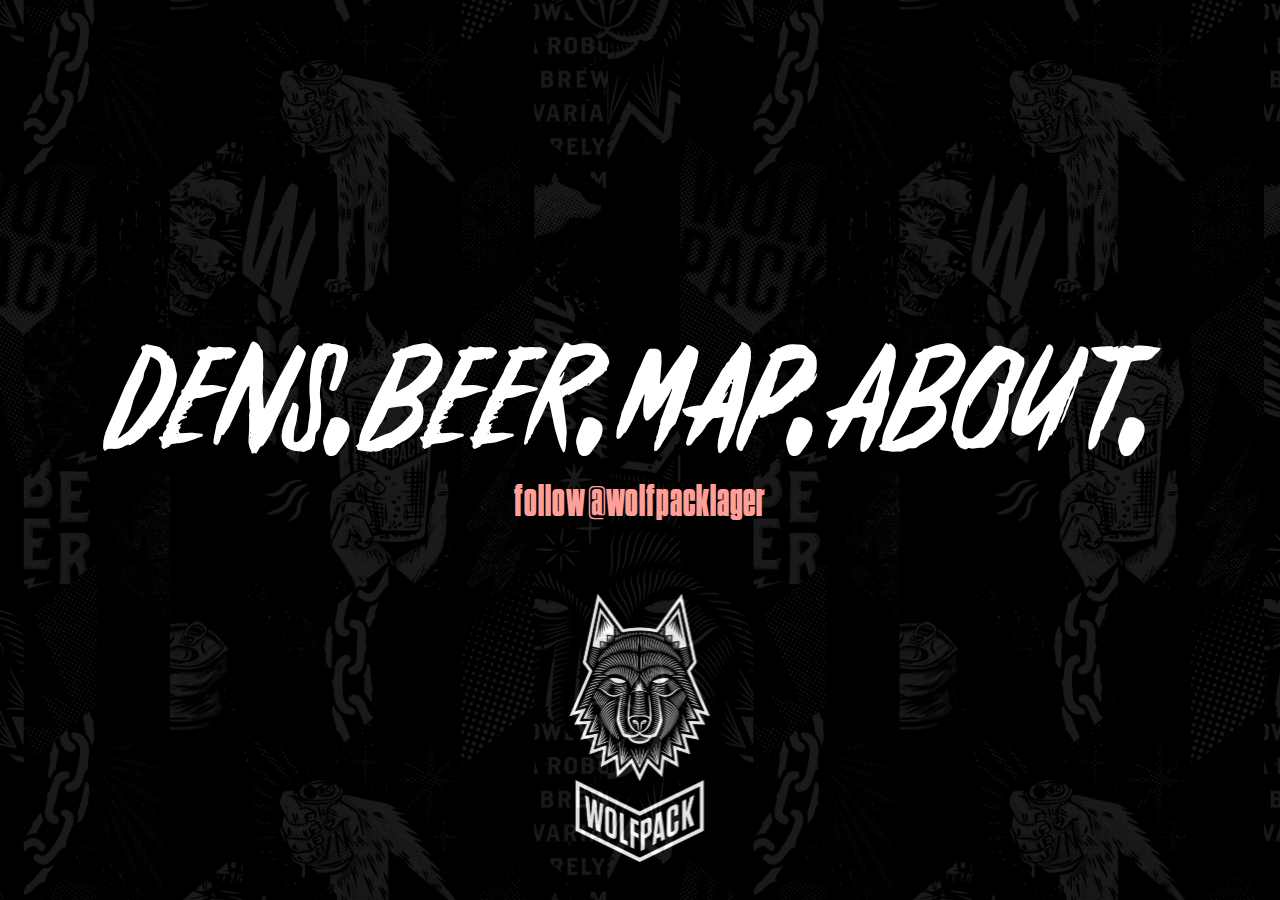
<file: index.html>
<!DOCTYPE html>
<html>
<head>
  <meta charset="utf-8">
  <title>Wolfpack</title>
  <meta content="width=device-width, initial-scale=1" name="viewport">
  <link href="css/normalize.css" rel="stylesheet" type="text/css">
  <link href="css/styles.css" rel="stylesheet" type="text/css">
</head>
<body>
  <main class="main main--black">
    <div class="home__body">
      <div class="home__links">
        <a href="#" class="big-link" data-popup-trigger="dens">Dens.</a>
        <a href="beers.html" class="big-link">Beer.</a>
        <a href="#" class="big-link" data-popup-trigger="map">Map.</a>
        <a href="about.html" class="big-link">About.</a>
      </div>
      <div class="home__inst-text">follow <a href="https://instagram.com/wolfpacklager" target="_blank" class="main__inst-text-span">@wolfpacklager</a>
      </div>
    </div>

    <div class="popup" data-popup-content="dens">
      <div class="popup__content">
        <div class="img-card">
          <img src="images/dens-main.png" loading="lazy" srcset="images/dens-main-p-500.png 500w, images/dens-main-p-800.png 800w, images/dens-main.png 948w" sizes="100vw" alt="" class="img-card__img">
          <div class="img-card__dens-img">
            <img src="images/dens-bg.png" loading="lazy" width="441" srcset="images/dens-bg-p-500.png 500w, images/dens-bg.png 882w" sizes="100vw" alt="">
          </div>
          <div class="img-card__button">
            <a href="the-dens.html" class="button-offer">
              <div class="button-offer__txt">View dens</div>
            </a>
          </div>
        </div>
        <div class="popup__close" data-popup-close="">CLOSE X</div>
      </div>
      <div class="popup__overlay" data-popup-close=""></div>
    </div>

    <div class="popup" data-popup-content="map">
      <div class="popup__content">
        <div class="img-card"><img src="images/map.png" loading="lazy" srcset="images/map-p-500.png 500w, images/map-p-800.png 800w, images/map-p-1080.png 1080w, images/map.png 1918w" sizes="100vw" alt="" class="img-card__img">
          <div class="img-card__map-buttons">
            <div class="img-card__map-button-wrapper icmbw-1">
              <a href="map.html" class="img-card__map-button"></a>
            </div>
            <div class="img-card__map-button-wrapper icmbw-2">
              <a href="map.html" class="img-card__map-button"></a>
            </div>
            <div class="img-card__map-button-wrapper icmbw-3">
              <a href="map.html" class="img-card__map-button"></a>
            </div>
            <div class="img-card__map-button-wrapper icmbw-4">
              <a href="map.html" class="img-card__map-button"></a>
            </div>
          </div>
          <div class="img-card__button img-card__button--map">
            <a href="map.html" class="button-offer black">
              <div class="button-offer__txt">View map</div>
            </a>
          </div>
        </div>
        <div class="popup__close" data-popup-close="">CLOSE X</div>
      </div>
      <div class="popup__overlay" data-popup-close=""></div>
    </div>

  </main>

  <script src="https://code.jquery.com/jquery-3.6.1.min.js" integrity="sha256-o88AwQnZB+VDvE9tvIXrMQaPlFFSUTR+nldQm1LuPXQ=" crossorigin="anonymous"></script>
  <script>
    $(document).ready(function() {
      $('[data-popup-trigger]').click(function() {
        const popupName = $(this).data().popupTrigger

        $(`[data-popup-content=${popupName}]`).css('display', 'flex')
      })

      $('[data-popup-close]').click(function() {
        $(`[data-popup-content]`).fadeOut(200)
      })
    })
  </script>
</body>
</html>
</file>
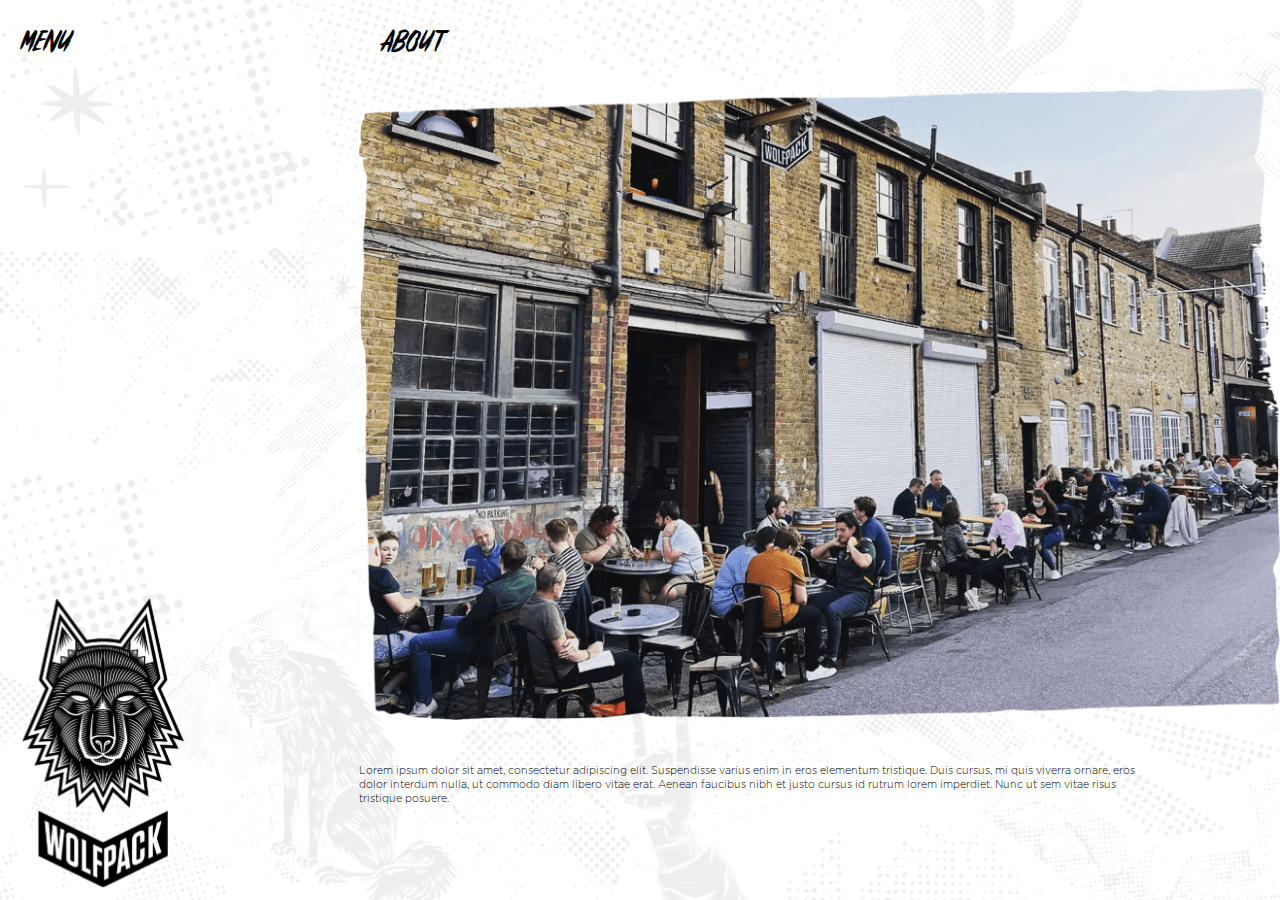
<file: about.html>
<!DOCTYPE html>
<html>
<head>
  <meta charset="utf-8">
  <title>About</title>
  <meta content="width=device-width, initial-scale=1" name="viewport">
  <link href="css/normalize.css" rel="stylesheet" type="text/css">
  <link href="css/styles.css" rel="stylesheet" type="text/css">
</head>
<body>
  <main class="main main--white">
    <div class="page">

      <div class="page__menu">
        <div class="page__menu-links">
          <a href="index.html" class="link-primary">Menu</a>
          <div class="page__menu-p-links"></div>
        </div>
        <a href="#" class="page__menu-logo">
          <img src="images/logo-white.svg" loading="lazy" width="182" alt="" class="page__menu-logo-img">
        </a>
      </div>

      <div class="page__content">
        <div class="page__content-head">
          <h1 class="wps-h1">About</h1>
        </div>
        <div class="page__content-body">
          <div id="queens-park" class="page__content-bl">
            <div class="img-card">
              <img src="images/dens-main.png" loading="lazy" srcset="images/dens-main-p-500.png 500w, images/dens-main-p-800.png 800w, images/dens-main.png 948w" sizes="(max-width: 479px) 77vw, (max-width: 767px) 84vw, 69vw" width="948" alt="" class="img-card__img">
            </div>
          </div>
          <div class="page__content-rich">
            <p>Lorem ipsum dolor sit amet, consectetur adipiscing elit. Suspendisse varius enim in eros elementum tristique. Duis cursus, mi quis viverra ornare, eros dolor interdum nulla, ut commodo diam libero vitae erat. Aenean faucibus nibh et justo cursus id rutrum lorem imperdiet. Nunc ut sem vitae risus tristique posuere.</p>
          </div>
        </div>
      </div>
    </div>

    <div class="popup popup--cart">
      <div class="popup__content popup__content--cart is-pink-bg">
        <div class="popup__close-cart">
          <img src="images/arrow.svg" loading="lazy" alt="" class="popup__close-cart-ico">
          <div class="popup__close-cart-txt">Back</div>
        </div>
        <div class="popup__content-body">
          <div class="popup__content-body-h">
            <h3 class="wps-h3 wps-h3--white">WOLFPACK QUEENS PARK</h3>
          </div>
          <div class="label-16">Star Rating • Atmosphere • Location</div>
          <div class="dropdowns">
            <div class="dd">
              <div class="dd__toggle">
                <div class="dd__toggle-txt">BOOKING TYPE</div>
                <img src="images/arrow.svg" loading="lazy" width="32" alt="" class="dd__toggle-ico active">
              </div>
              <div class="dd__content"></div>
            </div>
            <div class="dd">
              <div class="dd__toggle">
                <div class="dd__toggle-txt">DATE</div>
                <img src="images/arrow.svg" loading="lazy" width="32" alt="" class="dd__toggle-ico">
              </div>
              <div class="dd__content"></div>
            </div>
            <div class="dd">
              <div class="dd__toggle">
                <div class="dd__toggle-txt">Details</div>
                <img src="images/arrow.svg" loading="lazy" width="32" alt="" class="dd__toggle-ico">
              </div>
              <div class="dd__content"></div>
            </div>
          </div>
          <div>
            <div class="label-16">IMPORTANT!</div>
            <p><strong>‍</strong>Reservations are available 45 days in advance. We do hold a certain amount of tables for walk-ins.<br>‍<br>Please note that for tables of 2 people, you will have 2.5 hours at your table. For tables of 3 to 6 people, you will have 2.5 hours at your table for lunch and 4 hours for evening seating.</p>
          </div>
          <div class="popup__content-body-button">
            <a href="#" class="button-offer black v2">
              <div class="button-offer__txt">THIS IS<br>AN OFFER!</div>
            </a>
          </div>
        </div>
        <div class="popup__content-footer">
          <a href="#" class="button-booking">BOOK NOW</a>
        </div>
      </div>
      <div class="popup__overlay popup__overlay--transparent"></div>
    </div>

  </main>

  <script src="https://code.jquery.com/jquery-3.6.1.min.js" integrity="sha256-o88AwQnZB+VDvE9tvIXrMQaPlFFSUTR+nldQm1LuPXQ=" crossorigin="anonymous"></script>
</body>
</html>
</file>
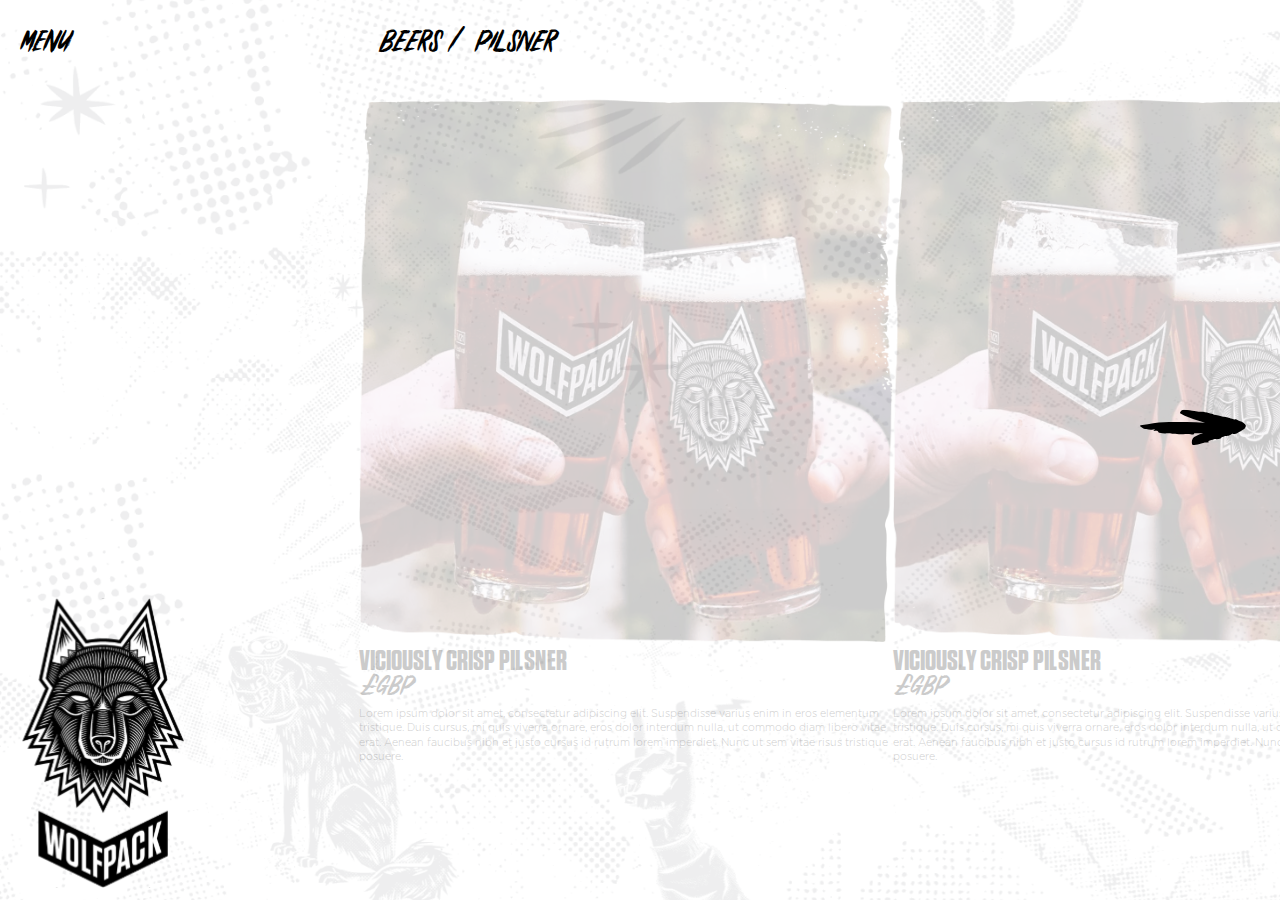
<file: beers.html>
<!DOCTYPE html>
<html>
<head>
  <meta charset="utf-8">
  <title>Beers</title>
  <meta content="width=device-width, initial-scale=1" name="viewport">
  <link href="css/normalize.css" rel="stylesheet" type="text/css">
  <link href="css/styles.css" rel="stylesheet" type="text/css">
  <link rel="stylesheet" href="https://cdn.jsdelivr.net/npm/swiper@8/swiper-bundle.min.css">
</head>
<body>
  <main class="main main--white">
    <div class="page">

      <div class="page__menu">
        <div class="page__menu-links">
          <a href="index.html" class="link-primary">Menu</a>
          <div class="page__menu-p-links"></div>
        </div>
        <a href="#" class="page__menu-logo">
          <img src="images/logo-white.svg" loading="lazy" width="182" alt="" class="page__menu-logo-img">
        </a>
      </div>

      <div class="page__content">
        <div class="page__content-head">
          <h1 class="wps-h1">BEERS / PILSNER</h1>
        </div>

        <div class="page__content-body">
          <div class="page__slider-wrapper">
            <div class="page__slider">
              <div class="page__slider-mask">
                <div class="page__slider-slide">
                  <div class="img-card">
                    <img src="images/beers.png" loading="lazy" width="608" srcset="images/beers.png 500w, images/beers.png 800w, images/beers.png 1080w, images/beers.png 1216w" sizes="(max-width: 479px) 71vw, (max-width: 767px) 340px, 42vw" alt="" class="img-card__slide-img">
                    <div class="img-card__button icb-beers-1">
                      <a href="#" class="button-offer" data-cart-trigger="">
                        <div class="button-offer__txt">BUY NOW</div>
                      </a>
                    </div>
                  </div>
                  <div class="page__slider-slide-info">
                    <h2>VICIOUSLY CRISP PILSNER</h2>
                    <div class="page__slider-slide-price">£GBP</div>
                    <p class="page__slider-slide-p">Lorem ipsum dolor sit amet, consectetur adipiscing elit. Suspendisse varius enim in eros elementum tristique. Duis cursus, mi quis viverra ornare, eros dolor interdum nulla, ut commodo diam libero vitae erat. Aenean faucibus nibh et justo cursus id rutrum lorem imperdiet. Nunc ut sem vitae risus tristique posuere.</p>
                  </div>
                </div>
  
                <div class="page__slider-slide">
                  <div class="img-card">
                    <img src="images/beers.png" loading="lazy" width="608" srcset="images/beers.png 500w, images/beers.png 800w, images/beers.png 1080w, images/beers.png 1216w" sizes="(max-width: 479px) 71vw, (max-width: 767px) 340px, 42vw" alt="" class="img-card__slide-img">
                    <div class="img-card__button icb-beers-1">
                      <a href="#" class="button-offer" data-cart-trigger="">
                        <div class="button-offer__txt">BUY NOW</div>
                      </a>
                    </div>
                  </div>
                  <div class="page__slider-slide-info">
                    <h2>VICIOUSLY CRISP PILSNER</h2>
                    <div class="page__slider-slide-price">£GBP</div>
                    <p class="page__slider-slide-p">Lorem ipsum dolor sit amet, consectetur adipiscing elit. Suspendisse varius enim in eros elementum tristique. Duis cursus, mi quis viverra ornare, eros dolor interdum nulla, ut commodo diam libero vitae erat. Aenean faucibus nibh et justo cursus id rutrum lorem imperdiet. Nunc ut sem vitae risus tristique posuere.</p>
                  </div>
                </div>
  
                <div class="page__slider-slide">
                  <div class="img-card">
                    <img src="images/beers.png" loading="lazy" width="608" srcset="images/beers.png 500w, images/beers.png 800w, images/beers.png 1080w, images/beers.png 1216w" sizes="(max-width: 479px) 71vw, (max-width: 767px) 340px, 42vw" alt="" class="img-card__slide-img">
                    <div class="img-card__button icb-beers-1">
                      <a href="#" class="button-offer" data-cart-trigger="">
                        <div class="button-offer__txt">BUY NOW</div>
                      </a>
                    </div>
                  </div>
                  <div class="page__slider-slide-info">
                    <h2>VICIOUSLY CRISP PILSNER</h2>
                    <div class="page__slider-slide-price">£GBP</div>
                    <p class="page__slider-slide-p">Lorem ipsum dolor sit amet, consectetur adipiscing elit. Suspendisse varius enim in eros elementum tristique. Duis cursus, mi quis viverra ornare, eros dolor interdum nulla, ut commodo diam libero vitae erat. Aenean faucibus nibh et justo cursus id rutrum lorem imperdiet. Nunc ut sem vitae risus tristique posuere.</p>
                  </div>
                </div>
  
                <div class="page__slider-slide">
                  <div class="img-card">
                    <img src="images/beers.png" loading="lazy" width="608" srcset="images/beers.png 500w, images/beers.png 800w, images/beers.png 1080w, images/beers.png 1216w" sizes="(max-width: 479px) 71vw, (max-width: 767px) 340px, 42vw" alt="" class="img-card__slide-img">
                    <div class="img-card__button icb-beers-1">
                      <a href="#" class="button-offer" data-cart-trigger="">
                        <div class="button-offer__txt">BUY NOW</div>
                      </a>
                    </div>
                  </div>
                  <div class="page__slider-slide-info">
                    <h2>VICIOUSLY CRISP PILSNER</h2>
                    <div class="page__slider-slide-price">£GBP</div>
                    <p class="page__slider-slide-p">Lorem ipsum dolor sit amet, consectetur adipiscing elit. Suspendisse varius enim in eros elementum tristique. Duis cursus, mi quis viverra ornare, eros dolor interdum nulla, ut commodo diam libero vitae erat. Aenean faucibus nibh et justo cursus id rutrum lorem imperdiet. Nunc ut sem vitae risus tristique posuere.</p>
                  </div>
                </div>
              </div>
  
            </div>
            <div id="next" class="page__slider-arrow">
              <img src="images/arrow.svg" loading="lazy" width="109" alt="">
            </div>
            <div id="prev" class="page__slider-arrow" style="display: none;">
              <img src="images/arrow.svg" loading="lazy" width="109" alt="">
            </div>
          </div>
        </div>
      </div>
    </div>

    <div class="popup popup--cart" data-cart="">
      <div class="popup__content popup__content--cart is-black-bg">
        <div class="popup__close-cart" data-cart-close="">
          <div class="popup__close-cart-ico">
            <?xml version="1.0" encoding="UTF-8"?><svg version="1.1" width="32px" height="11px" viewBox="0 0 32.0 11.0" xmlns="http://www.w3.org/2000/svg" xmlns:xlink="http://www.w3.org/1999/xlink"><defs><clipPath id="i0"><path d="M12.4561391,0.0437764764 C13.0558023,-0.00304443488 13.6629269,-0.0139786597 14.2642482,0.0191043795 C15.1162122,0.065644926 15.9651364,0.180314104 16.8173767,0.239471064 C17.0904031,0.258535866 17.3703381,0.17891228 17.6475097,0.17358535 C18.008413,0.166015502 18.3836861,0.00452541306 18.7246928,0.257414407 C19.4094696,0.150595442 20.035109,0.504415742 20.705516,0.518714343 C20.8823752,0.52207872 21.0570237,0.611795437 21.2336065,0.65637343 C21.3411038,0.682727715 21.4510881,0.711605283 21.5607961,0.718894767 C22.3135531,0.765715678 23.0596779,0.85991823 23.8002759,1.00767045 C23.9810039,1.0429964 24.1702985,1.03598729 24.3543426,1.05981829 C24.9061986,1.12934874 25.4649632,1.16747835 26.0060418,1.286353 C26.6385899,1.42485318 27.2515176,1.66540612 27.9163977,1.46130059 C27.9934972,1.43746959 28.1103901,1.53896163 28.2076627,1.58410035 C28.6219001,1.78063603 29.0198334,1.95165852 29.5125521,1.95754618 C32.3036115,3.04311845 30.6615843,4.12504597 28.7048029,5.36902432 C28.3425178,5.66452875 27.9404395,5.84900875 27.4880668,5.75228292 C27.1487182,5.68078991 26.9677138,5.93171635 26.7579698,6.05675902 C26.2329191,6.37244972 26.0107397,6.48403488 25.4569493,6.50702479 C25.28009,6.51347318 25.0750439,6.56534066 24.9407414,6.67159889 C24.6143809,6.92869336 24.1059107,6.90065689 23.9163397,7.3584925 C23.4962991,7.48325481 23.0574672,7.7512835 22.6642318,7.69464982 C22.3776991,7.65347125 22.1540991,7.72684796 21.9390539,7.81724095 L21.6816258,7.92763785 L21.549466,7.97725748 C21.1777853,8.10201979 20.8105261,8.24640763 20.446583,8.39724386 C20.3808135,8.42528033 20.3421256,8.52424909 20.2915549,8.58985443 C20.3589825,8.59321881 20.4291735,8.58985443 20.4946666,8.60499413 C20.5292094,8.61284434 20.5557383,8.65602051 20.585307,8.68377662 C20.5515932,8.71041127 20.5217482,8.74938197 20.485271,8.75835364 C20.2382208,8.82087498 19.9908942,8.88059267 19.7408042,8.93077796 C19.6291619,8.9534875 19.5045314,8.92993686 19.3986922,8.96638428 C18.7191659,9.20525504 18.0484826,9.46935862 17.3645349,9.69337005 C16.9690888,9.82233782 16.5559567,9.89663448 16.1486278,9.98803339 C15.8899712,10.0466296 15.752629,9.88205551 15.6835434,9.66841758 C15.3361808,8.60359231 15.8117663,7.64166089 16.5631416,7.40867779 C16.9290191,7.18522709 17.2948966,6.93261847 17.6864739,6.72963439 C18.008413,6.56225665 18.3317337,6.39628072 18.661963,6.24544449 C17.8647149,6.42039209 17.0547549,6.52020194 16.2315306,6.5499206 C16.1688008,6.55272424 16.0618563,6.56449956 16.0508026,6.59954516 C15.863166,7.11008934 15.3884096,6.93402029 15.0849855,6.93121664 C14.2446279,6.92420752 13.4222325,7.05738077 12.5926523,7.11541627 C11.9004143,7.16476047 11.2034784,7.33073639 10.4941072,7.18242345 C10.2307528,7.12607013 9.92649965,7.28307439 9.6493281,7.25587901 C8.96648574,7.18887184 8.30022392,7.24746807 7.62097401,7.34251171 C7.06248578,7.42073348 6.48271917,7.35400667 5.91151918,7.32737202 C5.79821875,7.32260582 5.64484865,7.24101968 5.58654038,7.14709749 C5.35220192,6.76580145 5.01423502,6.7972023 4.65443706,6.85776108 C4.50355404,6.883835 4.35128932,6.89953543 4.20068264,6.89953543 C4.15315173,6.89869433 4.10644984,6.83168716 4.0580899,6.79552011 C4.11335841,6.77561421 4.16945594,6.75711014 4.22417176,6.73636315 C4.28607248,6.7136536 4.35267103,6.69514953 4.40655782,6.65954321 C4.43612647,6.64075877 4.46569512,6.58356437 4.45795753,6.55412607 C4.44939091,6.52608959 4.39384606,6.49244583 4.35902691,6.49384765 C4.22859324,6.49777276 4.09346174,6.4966513 3.9677259,6.52777178 C3.29262112,6.6898226 2.61668732,6.7097285 1.93854278,6.56197628 C1.89488066,6.55188315 1.84790243,6.52552887 1.81031985,6.53758455 C1.13162262,6.73804534 0.698317547,6.18768936 0.150606673,5.98863039 C0.0862188661,5.96367793 0.0497416535,5.85798042 -9.09494702e-13,5.7890107 C0.0671512323,5.74106833 0.127946587,5.66705204 0.201730039,5.64798723 C0.884848748,5.47388073 1.57100722,5.31126918 2.25550765,5.14389143 C3.3028458,4.8865166 4.3427227,4.58904962 5.39945649,4.38298153 C6.3912498,4.18896913 7.39851828,4.04570275 8.40606311,3.95766823 C11.8374082,3.65795832 15.2690296,3.37310775 18.7114284,3.28871796 C18.790186,3.28675541 18.8692199,3.28703577 18.9482539,3.28535358 C17.8260269,3.02181073 16.6993785,2.77789341 15.5788095,2.50593961 C14.6536148,2.28164782 13.7317361,2.04277706 12.8222929,1.76157123 C12.3392462,1.61185646 11.8849391,1.36261221 11.42096,1.15009573 C11.3894569,1.13439531 11.3626517,1.04551969 11.3739818,1.00346498 C11.5339841,0.453389359 11.8852154,0.0869526462 12.4561391,0.0437764764 Z"></path></clipPath></defs><g transform="translate(0.49476089331528783 -0.331887503047426) rotate(5.0)"><g clip-path="url(#i0)"><polygon points="-9.09494702e-13,-1.42108547e-14 31,-1.42108547e-14 31,10 -9.09494702e-13,10 -9.09494702e-13,-1.42108547e-14" stroke="none" fill="currentColor"></polygon></g></g></svg>
          </div>
          <div class="popup__close-cart-txt">Back</div>
        </div>
        <div class="popup__content-body">
          <div class="popup__content-body-h">
            <h3 class="wps-h3 wps-h3--white">WOLFPACK QUEENS PARK</h3>
          </div>
          <div class="label-16">Star Rating • Atmosphere • Location</div>
          <div class="dropdowns">
            <div class="dd">
              <div class="dd__toggle">
                <div class="dd__toggle-txt">BOOKING TYPE</div>
                <div class="dd__toggle-ico active">
                  <?xml version="1.0" encoding="UTF-8"?><svg version="1.1" width="32px" height="11px" viewBox="0 0 32.0 11.0" xmlns="http://www.w3.org/2000/svg" xmlns:xlink="http://www.w3.org/1999/xlink"><defs><clipPath id="i0"><path d="M12.4561391,0.0437764764 C13.0558023,-0.00304443488 13.6629269,-0.0139786597 14.2642482,0.0191043795 C15.1162122,0.065644926 15.9651364,0.180314104 16.8173767,0.239471064 C17.0904031,0.258535866 17.3703381,0.17891228 17.6475097,0.17358535 C18.008413,0.166015502 18.3836861,0.00452541306 18.7246928,0.257414407 C19.4094696,0.150595442 20.035109,0.504415742 20.705516,0.518714343 C20.8823752,0.52207872 21.0570237,0.611795437 21.2336065,0.65637343 C21.3411038,0.682727715 21.4510881,0.711605283 21.5607961,0.718894767 C22.3135531,0.765715678 23.0596779,0.85991823 23.8002759,1.00767045 C23.9810039,1.0429964 24.1702985,1.03598729 24.3543426,1.05981829 C24.9061986,1.12934874 25.4649632,1.16747835 26.0060418,1.286353 C26.6385899,1.42485318 27.2515176,1.66540612 27.9163977,1.46130059 C27.9934972,1.43746959 28.1103901,1.53896163 28.2076627,1.58410035 C28.6219001,1.78063603 29.0198334,1.95165852 29.5125521,1.95754618 C32.3036115,3.04311845 30.6615843,4.12504597 28.7048029,5.36902432 C28.3425178,5.66452875 27.9404395,5.84900875 27.4880668,5.75228292 C27.1487182,5.68078991 26.9677138,5.93171635 26.7579698,6.05675902 C26.2329191,6.37244972 26.0107397,6.48403488 25.4569493,6.50702479 C25.28009,6.51347318 25.0750439,6.56534066 24.9407414,6.67159889 C24.6143809,6.92869336 24.1059107,6.90065689 23.9163397,7.3584925 C23.4962991,7.48325481 23.0574672,7.7512835 22.6642318,7.69464982 C22.3776991,7.65347125 22.1540991,7.72684796 21.9390539,7.81724095 L21.6816258,7.92763785 L21.549466,7.97725748 C21.1777853,8.10201979 20.8105261,8.24640763 20.446583,8.39724386 C20.3808135,8.42528033 20.3421256,8.52424909 20.2915549,8.58985443 C20.3589825,8.59321881 20.4291735,8.58985443 20.4946666,8.60499413 C20.5292094,8.61284434 20.5557383,8.65602051 20.585307,8.68377662 C20.5515932,8.71041127 20.5217482,8.74938197 20.485271,8.75835364 C20.2382208,8.82087498 19.9908942,8.88059267 19.7408042,8.93077796 C19.6291619,8.9534875 19.5045314,8.92993686 19.3986922,8.96638428 C18.7191659,9.20525504 18.0484826,9.46935862 17.3645349,9.69337005 C16.9690888,9.82233782 16.5559567,9.89663448 16.1486278,9.98803339 C15.8899712,10.0466296 15.752629,9.88205551 15.6835434,9.66841758 C15.3361808,8.60359231 15.8117663,7.64166089 16.5631416,7.40867779 C16.9290191,7.18522709 17.2948966,6.93261847 17.6864739,6.72963439 C18.008413,6.56225665 18.3317337,6.39628072 18.661963,6.24544449 C17.8647149,6.42039209 17.0547549,6.52020194 16.2315306,6.5499206 C16.1688008,6.55272424 16.0618563,6.56449956 16.0508026,6.59954516 C15.863166,7.11008934 15.3884096,6.93402029 15.0849855,6.93121664 C14.2446279,6.92420752 13.4222325,7.05738077 12.5926523,7.11541627 C11.9004143,7.16476047 11.2034784,7.33073639 10.4941072,7.18242345 C10.2307528,7.12607013 9.92649965,7.28307439 9.6493281,7.25587901 C8.96648574,7.18887184 8.30022392,7.24746807 7.62097401,7.34251171 C7.06248578,7.42073348 6.48271917,7.35400667 5.91151918,7.32737202 C5.79821875,7.32260582 5.64484865,7.24101968 5.58654038,7.14709749 C5.35220192,6.76580145 5.01423502,6.7972023 4.65443706,6.85776108 C4.50355404,6.883835 4.35128932,6.89953543 4.20068264,6.89953543 C4.15315173,6.89869433 4.10644984,6.83168716 4.0580899,6.79552011 C4.11335841,6.77561421 4.16945594,6.75711014 4.22417176,6.73636315 C4.28607248,6.7136536 4.35267103,6.69514953 4.40655782,6.65954321 C4.43612647,6.64075877 4.46569512,6.58356437 4.45795753,6.55412607 C4.44939091,6.52608959 4.39384606,6.49244583 4.35902691,6.49384765 C4.22859324,6.49777276 4.09346174,6.4966513 3.9677259,6.52777178 C3.29262112,6.6898226 2.61668732,6.7097285 1.93854278,6.56197628 C1.89488066,6.55188315 1.84790243,6.52552887 1.81031985,6.53758455 C1.13162262,6.73804534 0.698317547,6.18768936 0.150606673,5.98863039 C0.0862188661,5.96367793 0.0497416535,5.85798042 -9.09494702e-13,5.7890107 C0.0671512323,5.74106833 0.127946587,5.66705204 0.201730039,5.64798723 C0.884848748,5.47388073 1.57100722,5.31126918 2.25550765,5.14389143 C3.3028458,4.8865166 4.3427227,4.58904962 5.39945649,4.38298153 C6.3912498,4.18896913 7.39851828,4.04570275 8.40606311,3.95766823 C11.8374082,3.65795832 15.2690296,3.37310775 18.7114284,3.28871796 C18.790186,3.28675541 18.8692199,3.28703577 18.9482539,3.28535358 C17.8260269,3.02181073 16.6993785,2.77789341 15.5788095,2.50593961 C14.6536148,2.28164782 13.7317361,2.04277706 12.8222929,1.76157123 C12.3392462,1.61185646 11.8849391,1.36261221 11.42096,1.15009573 C11.3894569,1.13439531 11.3626517,1.04551969 11.3739818,1.00346498 C11.5339841,0.453389359 11.8852154,0.0869526462 12.4561391,0.0437764764 Z"></path></clipPath></defs><g transform="translate(0.49476089331528783 -0.331887503047426) rotate(5.0)"><g clip-path="url(#i0)"><polygon points="-9.09494702e-13,-1.42108547e-14 31,-1.42108547e-14 31,10 -9.09494702e-13,10 -9.09494702e-13,-1.42108547e-14" stroke="none" fill="currentColor"></polygon></g></g></svg>
                </div>
              </div>
              <div class="dd__content"></div>
            </div>
            <div class="dd">
              <div class="dd__toggle">
                <div class="dd__toggle-txt">DATE</div>
                <div class="dd__toggle-ico">
                  <?xml version="1.0" encoding="UTF-8"?><svg version="1.1" width="32px" height="11px" viewBox="0 0 32.0 11.0" xmlns="http://www.w3.org/2000/svg" xmlns:xlink="http://www.w3.org/1999/xlink"><defs><clipPath id="i0"><path d="M12.4561391,0.0437764764 C13.0558023,-0.00304443488 13.6629269,-0.0139786597 14.2642482,0.0191043795 C15.1162122,0.065644926 15.9651364,0.180314104 16.8173767,0.239471064 C17.0904031,0.258535866 17.3703381,0.17891228 17.6475097,0.17358535 C18.008413,0.166015502 18.3836861,0.00452541306 18.7246928,0.257414407 C19.4094696,0.150595442 20.035109,0.504415742 20.705516,0.518714343 C20.8823752,0.52207872 21.0570237,0.611795437 21.2336065,0.65637343 C21.3411038,0.682727715 21.4510881,0.711605283 21.5607961,0.718894767 C22.3135531,0.765715678 23.0596779,0.85991823 23.8002759,1.00767045 C23.9810039,1.0429964 24.1702985,1.03598729 24.3543426,1.05981829 C24.9061986,1.12934874 25.4649632,1.16747835 26.0060418,1.286353 C26.6385899,1.42485318 27.2515176,1.66540612 27.9163977,1.46130059 C27.9934972,1.43746959 28.1103901,1.53896163 28.2076627,1.58410035 C28.6219001,1.78063603 29.0198334,1.95165852 29.5125521,1.95754618 C32.3036115,3.04311845 30.6615843,4.12504597 28.7048029,5.36902432 C28.3425178,5.66452875 27.9404395,5.84900875 27.4880668,5.75228292 C27.1487182,5.68078991 26.9677138,5.93171635 26.7579698,6.05675902 C26.2329191,6.37244972 26.0107397,6.48403488 25.4569493,6.50702479 C25.28009,6.51347318 25.0750439,6.56534066 24.9407414,6.67159889 C24.6143809,6.92869336 24.1059107,6.90065689 23.9163397,7.3584925 C23.4962991,7.48325481 23.0574672,7.7512835 22.6642318,7.69464982 C22.3776991,7.65347125 22.1540991,7.72684796 21.9390539,7.81724095 L21.6816258,7.92763785 L21.549466,7.97725748 C21.1777853,8.10201979 20.8105261,8.24640763 20.446583,8.39724386 C20.3808135,8.42528033 20.3421256,8.52424909 20.2915549,8.58985443 C20.3589825,8.59321881 20.4291735,8.58985443 20.4946666,8.60499413 C20.5292094,8.61284434 20.5557383,8.65602051 20.585307,8.68377662 C20.5515932,8.71041127 20.5217482,8.74938197 20.485271,8.75835364 C20.2382208,8.82087498 19.9908942,8.88059267 19.7408042,8.93077796 C19.6291619,8.9534875 19.5045314,8.92993686 19.3986922,8.96638428 C18.7191659,9.20525504 18.0484826,9.46935862 17.3645349,9.69337005 C16.9690888,9.82233782 16.5559567,9.89663448 16.1486278,9.98803339 C15.8899712,10.0466296 15.752629,9.88205551 15.6835434,9.66841758 C15.3361808,8.60359231 15.8117663,7.64166089 16.5631416,7.40867779 C16.9290191,7.18522709 17.2948966,6.93261847 17.6864739,6.72963439 C18.008413,6.56225665 18.3317337,6.39628072 18.661963,6.24544449 C17.8647149,6.42039209 17.0547549,6.52020194 16.2315306,6.5499206 C16.1688008,6.55272424 16.0618563,6.56449956 16.0508026,6.59954516 C15.863166,7.11008934 15.3884096,6.93402029 15.0849855,6.93121664 C14.2446279,6.92420752 13.4222325,7.05738077 12.5926523,7.11541627 C11.9004143,7.16476047 11.2034784,7.33073639 10.4941072,7.18242345 C10.2307528,7.12607013 9.92649965,7.28307439 9.6493281,7.25587901 C8.96648574,7.18887184 8.30022392,7.24746807 7.62097401,7.34251171 C7.06248578,7.42073348 6.48271917,7.35400667 5.91151918,7.32737202 C5.79821875,7.32260582 5.64484865,7.24101968 5.58654038,7.14709749 C5.35220192,6.76580145 5.01423502,6.7972023 4.65443706,6.85776108 C4.50355404,6.883835 4.35128932,6.89953543 4.20068264,6.89953543 C4.15315173,6.89869433 4.10644984,6.83168716 4.0580899,6.79552011 C4.11335841,6.77561421 4.16945594,6.75711014 4.22417176,6.73636315 C4.28607248,6.7136536 4.35267103,6.69514953 4.40655782,6.65954321 C4.43612647,6.64075877 4.46569512,6.58356437 4.45795753,6.55412607 C4.44939091,6.52608959 4.39384606,6.49244583 4.35902691,6.49384765 C4.22859324,6.49777276 4.09346174,6.4966513 3.9677259,6.52777178 C3.29262112,6.6898226 2.61668732,6.7097285 1.93854278,6.56197628 C1.89488066,6.55188315 1.84790243,6.52552887 1.81031985,6.53758455 C1.13162262,6.73804534 0.698317547,6.18768936 0.150606673,5.98863039 C0.0862188661,5.96367793 0.0497416535,5.85798042 -9.09494702e-13,5.7890107 C0.0671512323,5.74106833 0.127946587,5.66705204 0.201730039,5.64798723 C0.884848748,5.47388073 1.57100722,5.31126918 2.25550765,5.14389143 C3.3028458,4.8865166 4.3427227,4.58904962 5.39945649,4.38298153 C6.3912498,4.18896913 7.39851828,4.04570275 8.40606311,3.95766823 C11.8374082,3.65795832 15.2690296,3.37310775 18.7114284,3.28871796 C18.790186,3.28675541 18.8692199,3.28703577 18.9482539,3.28535358 C17.8260269,3.02181073 16.6993785,2.77789341 15.5788095,2.50593961 C14.6536148,2.28164782 13.7317361,2.04277706 12.8222929,1.76157123 C12.3392462,1.61185646 11.8849391,1.36261221 11.42096,1.15009573 C11.3894569,1.13439531 11.3626517,1.04551969 11.3739818,1.00346498 C11.5339841,0.453389359 11.8852154,0.0869526462 12.4561391,0.0437764764 Z"></path></clipPath></defs><g transform="translate(0.49476089331528783 -0.331887503047426) rotate(5.0)"><g clip-path="url(#i0)"><polygon points="-9.09494702e-13,-1.42108547e-14 31,-1.42108547e-14 31,10 -9.09494702e-13,10 -9.09494702e-13,-1.42108547e-14" stroke="none" fill="currentColor"></polygon></g></g></svg>
                </div>
              </div>
              <div class="dd__content"></div>
            </div>
            <div class="dd">
              <div class="dd__toggle">
                <div class="dd__toggle-txt">Details</div>
                <div class="dd__toggle-ico">
                  <?xml version="1.0" encoding="UTF-8"?><svg version="1.1" width="32px" height="11px" viewBox="0 0 32.0 11.0" xmlns="http://www.w3.org/2000/svg" xmlns:xlink="http://www.w3.org/1999/xlink"><defs><clipPath id="i0"><path d="M12.4561391,0.0437764764 C13.0558023,-0.00304443488 13.6629269,-0.0139786597 14.2642482,0.0191043795 C15.1162122,0.065644926 15.9651364,0.180314104 16.8173767,0.239471064 C17.0904031,0.258535866 17.3703381,0.17891228 17.6475097,0.17358535 C18.008413,0.166015502 18.3836861,0.00452541306 18.7246928,0.257414407 C19.4094696,0.150595442 20.035109,0.504415742 20.705516,0.518714343 C20.8823752,0.52207872 21.0570237,0.611795437 21.2336065,0.65637343 C21.3411038,0.682727715 21.4510881,0.711605283 21.5607961,0.718894767 C22.3135531,0.765715678 23.0596779,0.85991823 23.8002759,1.00767045 C23.9810039,1.0429964 24.1702985,1.03598729 24.3543426,1.05981829 C24.9061986,1.12934874 25.4649632,1.16747835 26.0060418,1.286353 C26.6385899,1.42485318 27.2515176,1.66540612 27.9163977,1.46130059 C27.9934972,1.43746959 28.1103901,1.53896163 28.2076627,1.58410035 C28.6219001,1.78063603 29.0198334,1.95165852 29.5125521,1.95754618 C32.3036115,3.04311845 30.6615843,4.12504597 28.7048029,5.36902432 C28.3425178,5.66452875 27.9404395,5.84900875 27.4880668,5.75228292 C27.1487182,5.68078991 26.9677138,5.93171635 26.7579698,6.05675902 C26.2329191,6.37244972 26.0107397,6.48403488 25.4569493,6.50702479 C25.28009,6.51347318 25.0750439,6.56534066 24.9407414,6.67159889 C24.6143809,6.92869336 24.1059107,6.90065689 23.9163397,7.3584925 C23.4962991,7.48325481 23.0574672,7.7512835 22.6642318,7.69464982 C22.3776991,7.65347125 22.1540991,7.72684796 21.9390539,7.81724095 L21.6816258,7.92763785 L21.549466,7.97725748 C21.1777853,8.10201979 20.8105261,8.24640763 20.446583,8.39724386 C20.3808135,8.42528033 20.3421256,8.52424909 20.2915549,8.58985443 C20.3589825,8.59321881 20.4291735,8.58985443 20.4946666,8.60499413 C20.5292094,8.61284434 20.5557383,8.65602051 20.585307,8.68377662 C20.5515932,8.71041127 20.5217482,8.74938197 20.485271,8.75835364 C20.2382208,8.82087498 19.9908942,8.88059267 19.7408042,8.93077796 C19.6291619,8.9534875 19.5045314,8.92993686 19.3986922,8.96638428 C18.7191659,9.20525504 18.0484826,9.46935862 17.3645349,9.69337005 C16.9690888,9.82233782 16.5559567,9.89663448 16.1486278,9.98803339 C15.8899712,10.0466296 15.752629,9.88205551 15.6835434,9.66841758 C15.3361808,8.60359231 15.8117663,7.64166089 16.5631416,7.40867779 C16.9290191,7.18522709 17.2948966,6.93261847 17.6864739,6.72963439 C18.008413,6.56225665 18.3317337,6.39628072 18.661963,6.24544449 C17.8647149,6.42039209 17.0547549,6.52020194 16.2315306,6.5499206 C16.1688008,6.55272424 16.0618563,6.56449956 16.0508026,6.59954516 C15.863166,7.11008934 15.3884096,6.93402029 15.0849855,6.93121664 C14.2446279,6.92420752 13.4222325,7.05738077 12.5926523,7.11541627 C11.9004143,7.16476047 11.2034784,7.33073639 10.4941072,7.18242345 C10.2307528,7.12607013 9.92649965,7.28307439 9.6493281,7.25587901 C8.96648574,7.18887184 8.30022392,7.24746807 7.62097401,7.34251171 C7.06248578,7.42073348 6.48271917,7.35400667 5.91151918,7.32737202 C5.79821875,7.32260582 5.64484865,7.24101968 5.58654038,7.14709749 C5.35220192,6.76580145 5.01423502,6.7972023 4.65443706,6.85776108 C4.50355404,6.883835 4.35128932,6.89953543 4.20068264,6.89953543 C4.15315173,6.89869433 4.10644984,6.83168716 4.0580899,6.79552011 C4.11335841,6.77561421 4.16945594,6.75711014 4.22417176,6.73636315 C4.28607248,6.7136536 4.35267103,6.69514953 4.40655782,6.65954321 C4.43612647,6.64075877 4.46569512,6.58356437 4.45795753,6.55412607 C4.44939091,6.52608959 4.39384606,6.49244583 4.35902691,6.49384765 C4.22859324,6.49777276 4.09346174,6.4966513 3.9677259,6.52777178 C3.29262112,6.6898226 2.61668732,6.7097285 1.93854278,6.56197628 C1.89488066,6.55188315 1.84790243,6.52552887 1.81031985,6.53758455 C1.13162262,6.73804534 0.698317547,6.18768936 0.150606673,5.98863039 C0.0862188661,5.96367793 0.0497416535,5.85798042 -9.09494702e-13,5.7890107 C0.0671512323,5.74106833 0.127946587,5.66705204 0.201730039,5.64798723 C0.884848748,5.47388073 1.57100722,5.31126918 2.25550765,5.14389143 C3.3028458,4.8865166 4.3427227,4.58904962 5.39945649,4.38298153 C6.3912498,4.18896913 7.39851828,4.04570275 8.40606311,3.95766823 C11.8374082,3.65795832 15.2690296,3.37310775 18.7114284,3.28871796 C18.790186,3.28675541 18.8692199,3.28703577 18.9482539,3.28535358 C17.8260269,3.02181073 16.6993785,2.77789341 15.5788095,2.50593961 C14.6536148,2.28164782 13.7317361,2.04277706 12.8222929,1.76157123 C12.3392462,1.61185646 11.8849391,1.36261221 11.42096,1.15009573 C11.3894569,1.13439531 11.3626517,1.04551969 11.3739818,1.00346498 C11.5339841,0.453389359 11.8852154,0.0869526462 12.4561391,0.0437764764 Z"></path></clipPath></defs><g transform="translate(0.49476089331528783 -0.331887503047426) rotate(5.0)"><g clip-path="url(#i0)"><polygon points="-9.09494702e-13,-1.42108547e-14 31,-1.42108547e-14 31,10 -9.09494702e-13,10 -9.09494702e-13,-1.42108547e-14" stroke="none" fill="currentColor"></polygon></g></g></svg>
                </div>
              </div>
              <div class="dd__content"></div>
            </div>
          </div>
          <div>
            <div class="label-16">IMPORTANT!</div>
            <p><strong>‍</strong>Reservations are available 45 days in advance. We do hold a certain amount of tables for walk-ins.<br>‍<br>Please note that for tables of 2 people, you will have 2.5 hours at your table. For tables of 3 to 6 people, you will have 2.5 hours at your table for lunch and 4 hours for evening seating.</p>
          </div>

          <div class="popup__content-body-button">
            <a href="#" class="button-offer v2">
              <div class="button-offer__txt">THIS IS<br>AN OFFER!</div>
            </a>
          </div>
        </div>
        <div class="popup__content-footer">
          <a href="#" class="button-booking button-booking--white">BUY SESH IPA</a>
        </div>
      </div>
      <div class="popup__overlay popup__overlay--transparent" data-cart-close=""></div>
    </div>

  </main>

  <script src="https://code.jquery.com/jquery-3.6.1.min.js" integrity="sha256-o88AwQnZB+VDvE9tvIXrMQaPlFFSUTR+nldQm1LuPXQ=" crossorigin="anonymous"></script>
  <script src="https://cdn.jsdelivr.net/npm/swiper@8/swiper-bundle.min.js"></script>
  
  <script>
    $(document).ready(function() {
      let swiper = null

      function reportWidth() {
        if ($(window).width() > 767) {
          swiper = new Swiper('.page__slider', {
            slidesPerView: 1,
            spaceBetween: 33,
            slideClass: 'page__slider-slide',
            slideActiveClass: 'page__slider-slide--active',
            wrapperClass: 'page__slider-mask'
          });
          swiper.on('slideChange', function(e) {
            const activeIndex = e.activeIndex + 1
            const slidesLength = e.slides.length
            
            if (activeIndex === slidesLength) {
              $('#next').hide()
              $('#prev').show()
            } else {
              $('#next').show()
              $('#prev').hide()
            }
          })
        } else {
          swiper = null
        }
      }

      $('#next').click(function(e) {
        swiper.slideNext();
      })
      $('#prev').click(function(e) {
        swiper.slideTo(0);
      })
      
      $(window).resize(function() {
        reportWidth()
      })
      reportWidth()
    })
  </script>

  <script>
    $(document).ready(function() {
      $('[data-cart-trigger]').click(function() {
        $('[data-cart]').css('display', 'flex')
        setTimeout(function() {
          $('[data-cart]').find('.popup__content--cart').css('transform', 'translateX(0%)')
        }, 1)
      })

      $('[data-cart-close]').click(function() {
        $('[data-cart]').find('.popup__content--cart').css('transform', 'translateX(100%)')
        setTimeout(function() {
          $('[data-cart]').css('display', 'none')
        }, 200)
      })
    })
  </script>
</body>
</html>
</file>
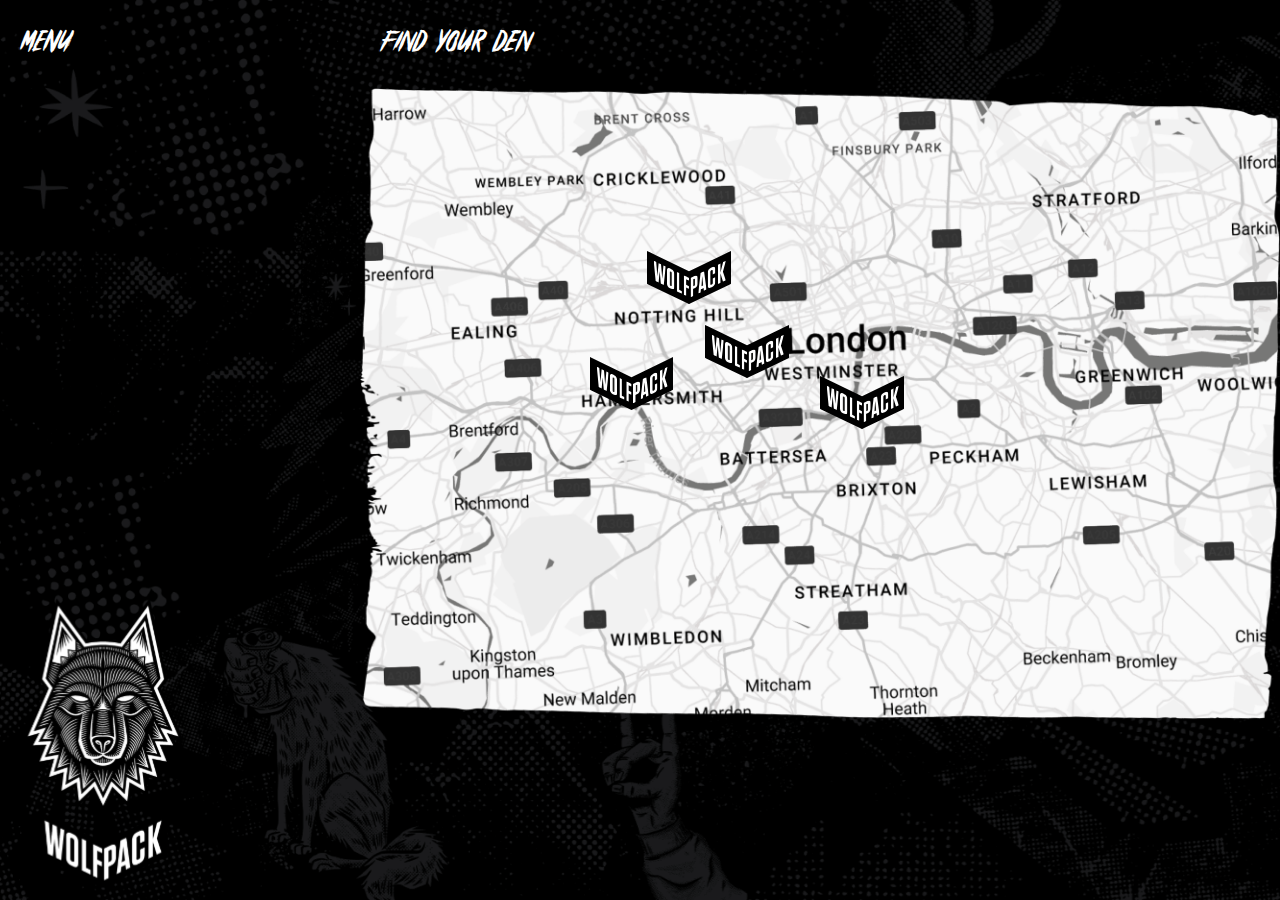
<file: map.html>
<!DOCTYPE html>
<html>
<head>
  <meta charset="utf-8">
  <title>Map</title>
  <meta content="width=device-width, initial-scale=1" name="viewport">
  <link href="css/normalize.css" rel="stylesheet" type="text/css">
  <link href="css/styles.css" rel="stylesheet" type="text/css">
</head>
<body>
  <main class="main main--black">
    <div class="page page--map">

      <div class="page__menu">
        <div class="page__menu-links">
          <a href="index.html" class="link-primary">Menu</a>
        </div>
        <a href="#" class="page__menu-logo"><img src="images/logo-white.svg" loading="lazy" width="182" alt="" class="page__menu-logo-img"></a>
      </div>

      <div class="page__content">
        <div class="page__content-head">
          <h1 class="wps-h1">FIND YOUR DEN</h1>
        </div>
        <div class="page__content-body">
          <div id="west-hamsptead" class="page__content-bl">
            <div class="img-card">
              <img src="images/map.png" loading="lazy" srcset="images/map-p-500.png 500w, images/map-p-800.png 800w, images/map-p-1080.png 1080w, images/map.png 1918w" sizes="100vw" alt="" class="img-card__img">
              <div class="img-card__map-buttons">
                <div class="img-card__map-button-wrapper icmbw-1">
                  <div class="img-card__map-button" data-cart-trigger=""></div>
                </div>
                <div class="img-card__map-button-wrapper icmbw-2">
                  <div class="img-card__map-button" data-cart-trigger=""></div>
                </div>
                <div class="img-card__map-button-wrapper icmbw-3">
                  <div class="img-card__map-button" data-cart-trigger=""></div>
                </div>
                <div class="img-card__map-button-wrapper icmbw-4">
                  <div class="img-card__map-button" data-cart-trigger=""></div>
                </div>
              </div>
            </div>
          </div>
        </div>
      </div>
    </div>

    <div class="popup popup--cart" data-cart="">
      <div class="popup__content popup__content--cart">
        <div class="popup__close-cart" data-cart-close="">
          <div class="popup__close-cart-ico">
            <?xml version="1.0" encoding="UTF-8"?><svg version="1.1" width="32px" height="11px" viewBox="0 0 32.0 11.0" xmlns="http://www.w3.org/2000/svg" xmlns:xlink="http://www.w3.org/1999/xlink"><defs><clipPath id="i0"><path d="M12.4561391,0.0437764764 C13.0558023,-0.00304443488 13.6629269,-0.0139786597 14.2642482,0.0191043795 C15.1162122,0.065644926 15.9651364,0.180314104 16.8173767,0.239471064 C17.0904031,0.258535866 17.3703381,0.17891228 17.6475097,0.17358535 C18.008413,0.166015502 18.3836861,0.00452541306 18.7246928,0.257414407 C19.4094696,0.150595442 20.035109,0.504415742 20.705516,0.518714343 C20.8823752,0.52207872 21.0570237,0.611795437 21.2336065,0.65637343 C21.3411038,0.682727715 21.4510881,0.711605283 21.5607961,0.718894767 C22.3135531,0.765715678 23.0596779,0.85991823 23.8002759,1.00767045 C23.9810039,1.0429964 24.1702985,1.03598729 24.3543426,1.05981829 C24.9061986,1.12934874 25.4649632,1.16747835 26.0060418,1.286353 C26.6385899,1.42485318 27.2515176,1.66540612 27.9163977,1.46130059 C27.9934972,1.43746959 28.1103901,1.53896163 28.2076627,1.58410035 C28.6219001,1.78063603 29.0198334,1.95165852 29.5125521,1.95754618 C32.3036115,3.04311845 30.6615843,4.12504597 28.7048029,5.36902432 C28.3425178,5.66452875 27.9404395,5.84900875 27.4880668,5.75228292 C27.1487182,5.68078991 26.9677138,5.93171635 26.7579698,6.05675902 C26.2329191,6.37244972 26.0107397,6.48403488 25.4569493,6.50702479 C25.28009,6.51347318 25.0750439,6.56534066 24.9407414,6.67159889 C24.6143809,6.92869336 24.1059107,6.90065689 23.9163397,7.3584925 C23.4962991,7.48325481 23.0574672,7.7512835 22.6642318,7.69464982 C22.3776991,7.65347125 22.1540991,7.72684796 21.9390539,7.81724095 L21.6816258,7.92763785 L21.549466,7.97725748 C21.1777853,8.10201979 20.8105261,8.24640763 20.446583,8.39724386 C20.3808135,8.42528033 20.3421256,8.52424909 20.2915549,8.58985443 C20.3589825,8.59321881 20.4291735,8.58985443 20.4946666,8.60499413 C20.5292094,8.61284434 20.5557383,8.65602051 20.585307,8.68377662 C20.5515932,8.71041127 20.5217482,8.74938197 20.485271,8.75835364 C20.2382208,8.82087498 19.9908942,8.88059267 19.7408042,8.93077796 C19.6291619,8.9534875 19.5045314,8.92993686 19.3986922,8.96638428 C18.7191659,9.20525504 18.0484826,9.46935862 17.3645349,9.69337005 C16.9690888,9.82233782 16.5559567,9.89663448 16.1486278,9.98803339 C15.8899712,10.0466296 15.752629,9.88205551 15.6835434,9.66841758 C15.3361808,8.60359231 15.8117663,7.64166089 16.5631416,7.40867779 C16.9290191,7.18522709 17.2948966,6.93261847 17.6864739,6.72963439 C18.008413,6.56225665 18.3317337,6.39628072 18.661963,6.24544449 C17.8647149,6.42039209 17.0547549,6.52020194 16.2315306,6.5499206 C16.1688008,6.55272424 16.0618563,6.56449956 16.0508026,6.59954516 C15.863166,7.11008934 15.3884096,6.93402029 15.0849855,6.93121664 C14.2446279,6.92420752 13.4222325,7.05738077 12.5926523,7.11541627 C11.9004143,7.16476047 11.2034784,7.33073639 10.4941072,7.18242345 C10.2307528,7.12607013 9.92649965,7.28307439 9.6493281,7.25587901 C8.96648574,7.18887184 8.30022392,7.24746807 7.62097401,7.34251171 C7.06248578,7.42073348 6.48271917,7.35400667 5.91151918,7.32737202 C5.79821875,7.32260582 5.64484865,7.24101968 5.58654038,7.14709749 C5.35220192,6.76580145 5.01423502,6.7972023 4.65443706,6.85776108 C4.50355404,6.883835 4.35128932,6.89953543 4.20068264,6.89953543 C4.15315173,6.89869433 4.10644984,6.83168716 4.0580899,6.79552011 C4.11335841,6.77561421 4.16945594,6.75711014 4.22417176,6.73636315 C4.28607248,6.7136536 4.35267103,6.69514953 4.40655782,6.65954321 C4.43612647,6.64075877 4.46569512,6.58356437 4.45795753,6.55412607 C4.44939091,6.52608959 4.39384606,6.49244583 4.35902691,6.49384765 C4.22859324,6.49777276 4.09346174,6.4966513 3.9677259,6.52777178 C3.29262112,6.6898226 2.61668732,6.7097285 1.93854278,6.56197628 C1.89488066,6.55188315 1.84790243,6.52552887 1.81031985,6.53758455 C1.13162262,6.73804534 0.698317547,6.18768936 0.150606673,5.98863039 C0.0862188661,5.96367793 0.0497416535,5.85798042 -9.09494702e-13,5.7890107 C0.0671512323,5.74106833 0.127946587,5.66705204 0.201730039,5.64798723 C0.884848748,5.47388073 1.57100722,5.31126918 2.25550765,5.14389143 C3.3028458,4.8865166 4.3427227,4.58904962 5.39945649,4.38298153 C6.3912498,4.18896913 7.39851828,4.04570275 8.40606311,3.95766823 C11.8374082,3.65795832 15.2690296,3.37310775 18.7114284,3.28871796 C18.790186,3.28675541 18.8692199,3.28703577 18.9482539,3.28535358 C17.8260269,3.02181073 16.6993785,2.77789341 15.5788095,2.50593961 C14.6536148,2.28164782 13.7317361,2.04277706 12.8222929,1.76157123 C12.3392462,1.61185646 11.8849391,1.36261221 11.42096,1.15009573 C11.3894569,1.13439531 11.3626517,1.04551969 11.3739818,1.00346498 C11.5339841,0.453389359 11.8852154,0.0869526462 12.4561391,0.0437764764 Z"></path></clipPath></defs><g transform="translate(0.49476089331528783 -0.331887503047426) rotate(5.0)"><g clip-path="url(#i0)"><polygon points="-9.09494702e-13,-1.42108547e-14 31,-1.42108547e-14 31,10 -9.09494702e-13,10 -9.09494702e-13,-1.42108547e-14" stroke="none" fill="currentColor"></polygon></g></g></svg>
          </div>
          <div class="popup__close-cart-txt">Back</div>
        </div>
        <div class="popup__content-body">
          <div class="popup__content-body-h">
            <h3 class="wps-h3">WOLFPACK FULHAM</h3>
          </div>
          <div class="label-16">Star Rating • Atmosphere • Location</div>
          <div class="dropdowns">
            <div class="dd">
              <div class="dd__toggle">
                <div class="dd__toggle-txt">BOOKING TYPE</div>
                <div class="dd__toggle-ico active">
                  <?xml version="1.0" encoding="UTF-8"?><svg version="1.1" width="32px" height="11px" viewBox="0 0 32.0 11.0" xmlns="http://www.w3.org/2000/svg" xmlns:xlink="http://www.w3.org/1999/xlink"><defs><clipPath id="i0"><path d="M12.4561391,0.0437764764 C13.0558023,-0.00304443488 13.6629269,-0.0139786597 14.2642482,0.0191043795 C15.1162122,0.065644926 15.9651364,0.180314104 16.8173767,0.239471064 C17.0904031,0.258535866 17.3703381,0.17891228 17.6475097,0.17358535 C18.008413,0.166015502 18.3836861,0.00452541306 18.7246928,0.257414407 C19.4094696,0.150595442 20.035109,0.504415742 20.705516,0.518714343 C20.8823752,0.52207872 21.0570237,0.611795437 21.2336065,0.65637343 C21.3411038,0.682727715 21.4510881,0.711605283 21.5607961,0.718894767 C22.3135531,0.765715678 23.0596779,0.85991823 23.8002759,1.00767045 C23.9810039,1.0429964 24.1702985,1.03598729 24.3543426,1.05981829 C24.9061986,1.12934874 25.4649632,1.16747835 26.0060418,1.286353 C26.6385899,1.42485318 27.2515176,1.66540612 27.9163977,1.46130059 C27.9934972,1.43746959 28.1103901,1.53896163 28.2076627,1.58410035 C28.6219001,1.78063603 29.0198334,1.95165852 29.5125521,1.95754618 C32.3036115,3.04311845 30.6615843,4.12504597 28.7048029,5.36902432 C28.3425178,5.66452875 27.9404395,5.84900875 27.4880668,5.75228292 C27.1487182,5.68078991 26.9677138,5.93171635 26.7579698,6.05675902 C26.2329191,6.37244972 26.0107397,6.48403488 25.4569493,6.50702479 C25.28009,6.51347318 25.0750439,6.56534066 24.9407414,6.67159889 C24.6143809,6.92869336 24.1059107,6.90065689 23.9163397,7.3584925 C23.4962991,7.48325481 23.0574672,7.7512835 22.6642318,7.69464982 C22.3776991,7.65347125 22.1540991,7.72684796 21.9390539,7.81724095 L21.6816258,7.92763785 L21.549466,7.97725748 C21.1777853,8.10201979 20.8105261,8.24640763 20.446583,8.39724386 C20.3808135,8.42528033 20.3421256,8.52424909 20.2915549,8.58985443 C20.3589825,8.59321881 20.4291735,8.58985443 20.4946666,8.60499413 C20.5292094,8.61284434 20.5557383,8.65602051 20.585307,8.68377662 C20.5515932,8.71041127 20.5217482,8.74938197 20.485271,8.75835364 C20.2382208,8.82087498 19.9908942,8.88059267 19.7408042,8.93077796 C19.6291619,8.9534875 19.5045314,8.92993686 19.3986922,8.96638428 C18.7191659,9.20525504 18.0484826,9.46935862 17.3645349,9.69337005 C16.9690888,9.82233782 16.5559567,9.89663448 16.1486278,9.98803339 C15.8899712,10.0466296 15.752629,9.88205551 15.6835434,9.66841758 C15.3361808,8.60359231 15.8117663,7.64166089 16.5631416,7.40867779 C16.9290191,7.18522709 17.2948966,6.93261847 17.6864739,6.72963439 C18.008413,6.56225665 18.3317337,6.39628072 18.661963,6.24544449 C17.8647149,6.42039209 17.0547549,6.52020194 16.2315306,6.5499206 C16.1688008,6.55272424 16.0618563,6.56449956 16.0508026,6.59954516 C15.863166,7.11008934 15.3884096,6.93402029 15.0849855,6.93121664 C14.2446279,6.92420752 13.4222325,7.05738077 12.5926523,7.11541627 C11.9004143,7.16476047 11.2034784,7.33073639 10.4941072,7.18242345 C10.2307528,7.12607013 9.92649965,7.28307439 9.6493281,7.25587901 C8.96648574,7.18887184 8.30022392,7.24746807 7.62097401,7.34251171 C7.06248578,7.42073348 6.48271917,7.35400667 5.91151918,7.32737202 C5.79821875,7.32260582 5.64484865,7.24101968 5.58654038,7.14709749 C5.35220192,6.76580145 5.01423502,6.7972023 4.65443706,6.85776108 C4.50355404,6.883835 4.35128932,6.89953543 4.20068264,6.89953543 C4.15315173,6.89869433 4.10644984,6.83168716 4.0580899,6.79552011 C4.11335841,6.77561421 4.16945594,6.75711014 4.22417176,6.73636315 C4.28607248,6.7136536 4.35267103,6.69514953 4.40655782,6.65954321 C4.43612647,6.64075877 4.46569512,6.58356437 4.45795753,6.55412607 C4.44939091,6.52608959 4.39384606,6.49244583 4.35902691,6.49384765 C4.22859324,6.49777276 4.09346174,6.4966513 3.9677259,6.52777178 C3.29262112,6.6898226 2.61668732,6.7097285 1.93854278,6.56197628 C1.89488066,6.55188315 1.84790243,6.52552887 1.81031985,6.53758455 C1.13162262,6.73804534 0.698317547,6.18768936 0.150606673,5.98863039 C0.0862188661,5.96367793 0.0497416535,5.85798042 -9.09494702e-13,5.7890107 C0.0671512323,5.74106833 0.127946587,5.66705204 0.201730039,5.64798723 C0.884848748,5.47388073 1.57100722,5.31126918 2.25550765,5.14389143 C3.3028458,4.8865166 4.3427227,4.58904962 5.39945649,4.38298153 C6.3912498,4.18896913 7.39851828,4.04570275 8.40606311,3.95766823 C11.8374082,3.65795832 15.2690296,3.37310775 18.7114284,3.28871796 C18.790186,3.28675541 18.8692199,3.28703577 18.9482539,3.28535358 C17.8260269,3.02181073 16.6993785,2.77789341 15.5788095,2.50593961 C14.6536148,2.28164782 13.7317361,2.04277706 12.8222929,1.76157123 C12.3392462,1.61185646 11.8849391,1.36261221 11.42096,1.15009573 C11.3894569,1.13439531 11.3626517,1.04551969 11.3739818,1.00346498 C11.5339841,0.453389359 11.8852154,0.0869526462 12.4561391,0.0437764764 Z"></path></clipPath></defs><g transform="translate(0.49476089331528783 -0.331887503047426) rotate(5.0)"><g clip-path="url(#i0)"><polygon points="-9.09494702e-13,-1.42108547e-14 31,-1.42108547e-14 31,10 -9.09494702e-13,10 -9.09494702e-13,-1.42108547e-14" stroke="none" fill="currentColor"></polygon></g></g></svg>
                </div>
              </div>
              <div class="dd__content"></div>
            </div>
            <div class="dd">
              <div class="dd__toggle">
                <div class="dd__toggle-txt">DATE</div>
                <div class="dd__toggle-ico">
                  <?xml version="1.0" encoding="UTF-8"?><svg version="1.1" width="32px" height="11px" viewBox="0 0 32.0 11.0" xmlns="http://www.w3.org/2000/svg" xmlns:xlink="http://www.w3.org/1999/xlink"><defs><clipPath id="i0"><path d="M12.4561391,0.0437764764 C13.0558023,-0.00304443488 13.6629269,-0.0139786597 14.2642482,0.0191043795 C15.1162122,0.065644926 15.9651364,0.180314104 16.8173767,0.239471064 C17.0904031,0.258535866 17.3703381,0.17891228 17.6475097,0.17358535 C18.008413,0.166015502 18.3836861,0.00452541306 18.7246928,0.257414407 C19.4094696,0.150595442 20.035109,0.504415742 20.705516,0.518714343 C20.8823752,0.52207872 21.0570237,0.611795437 21.2336065,0.65637343 C21.3411038,0.682727715 21.4510881,0.711605283 21.5607961,0.718894767 C22.3135531,0.765715678 23.0596779,0.85991823 23.8002759,1.00767045 C23.9810039,1.0429964 24.1702985,1.03598729 24.3543426,1.05981829 C24.9061986,1.12934874 25.4649632,1.16747835 26.0060418,1.286353 C26.6385899,1.42485318 27.2515176,1.66540612 27.9163977,1.46130059 C27.9934972,1.43746959 28.1103901,1.53896163 28.2076627,1.58410035 C28.6219001,1.78063603 29.0198334,1.95165852 29.5125521,1.95754618 C32.3036115,3.04311845 30.6615843,4.12504597 28.7048029,5.36902432 C28.3425178,5.66452875 27.9404395,5.84900875 27.4880668,5.75228292 C27.1487182,5.68078991 26.9677138,5.93171635 26.7579698,6.05675902 C26.2329191,6.37244972 26.0107397,6.48403488 25.4569493,6.50702479 C25.28009,6.51347318 25.0750439,6.56534066 24.9407414,6.67159889 C24.6143809,6.92869336 24.1059107,6.90065689 23.9163397,7.3584925 C23.4962991,7.48325481 23.0574672,7.7512835 22.6642318,7.69464982 C22.3776991,7.65347125 22.1540991,7.72684796 21.9390539,7.81724095 L21.6816258,7.92763785 L21.549466,7.97725748 C21.1777853,8.10201979 20.8105261,8.24640763 20.446583,8.39724386 C20.3808135,8.42528033 20.3421256,8.52424909 20.2915549,8.58985443 C20.3589825,8.59321881 20.4291735,8.58985443 20.4946666,8.60499413 C20.5292094,8.61284434 20.5557383,8.65602051 20.585307,8.68377662 C20.5515932,8.71041127 20.5217482,8.74938197 20.485271,8.75835364 C20.2382208,8.82087498 19.9908942,8.88059267 19.7408042,8.93077796 C19.6291619,8.9534875 19.5045314,8.92993686 19.3986922,8.96638428 C18.7191659,9.20525504 18.0484826,9.46935862 17.3645349,9.69337005 C16.9690888,9.82233782 16.5559567,9.89663448 16.1486278,9.98803339 C15.8899712,10.0466296 15.752629,9.88205551 15.6835434,9.66841758 C15.3361808,8.60359231 15.8117663,7.64166089 16.5631416,7.40867779 C16.9290191,7.18522709 17.2948966,6.93261847 17.6864739,6.72963439 C18.008413,6.56225665 18.3317337,6.39628072 18.661963,6.24544449 C17.8647149,6.42039209 17.0547549,6.52020194 16.2315306,6.5499206 C16.1688008,6.55272424 16.0618563,6.56449956 16.0508026,6.59954516 C15.863166,7.11008934 15.3884096,6.93402029 15.0849855,6.93121664 C14.2446279,6.92420752 13.4222325,7.05738077 12.5926523,7.11541627 C11.9004143,7.16476047 11.2034784,7.33073639 10.4941072,7.18242345 C10.2307528,7.12607013 9.92649965,7.28307439 9.6493281,7.25587901 C8.96648574,7.18887184 8.30022392,7.24746807 7.62097401,7.34251171 C7.06248578,7.42073348 6.48271917,7.35400667 5.91151918,7.32737202 C5.79821875,7.32260582 5.64484865,7.24101968 5.58654038,7.14709749 C5.35220192,6.76580145 5.01423502,6.7972023 4.65443706,6.85776108 C4.50355404,6.883835 4.35128932,6.89953543 4.20068264,6.89953543 C4.15315173,6.89869433 4.10644984,6.83168716 4.0580899,6.79552011 C4.11335841,6.77561421 4.16945594,6.75711014 4.22417176,6.73636315 C4.28607248,6.7136536 4.35267103,6.69514953 4.40655782,6.65954321 C4.43612647,6.64075877 4.46569512,6.58356437 4.45795753,6.55412607 C4.44939091,6.52608959 4.39384606,6.49244583 4.35902691,6.49384765 C4.22859324,6.49777276 4.09346174,6.4966513 3.9677259,6.52777178 C3.29262112,6.6898226 2.61668732,6.7097285 1.93854278,6.56197628 C1.89488066,6.55188315 1.84790243,6.52552887 1.81031985,6.53758455 C1.13162262,6.73804534 0.698317547,6.18768936 0.150606673,5.98863039 C0.0862188661,5.96367793 0.0497416535,5.85798042 -9.09494702e-13,5.7890107 C0.0671512323,5.74106833 0.127946587,5.66705204 0.201730039,5.64798723 C0.884848748,5.47388073 1.57100722,5.31126918 2.25550765,5.14389143 C3.3028458,4.8865166 4.3427227,4.58904962 5.39945649,4.38298153 C6.3912498,4.18896913 7.39851828,4.04570275 8.40606311,3.95766823 C11.8374082,3.65795832 15.2690296,3.37310775 18.7114284,3.28871796 C18.790186,3.28675541 18.8692199,3.28703577 18.9482539,3.28535358 C17.8260269,3.02181073 16.6993785,2.77789341 15.5788095,2.50593961 C14.6536148,2.28164782 13.7317361,2.04277706 12.8222929,1.76157123 C12.3392462,1.61185646 11.8849391,1.36261221 11.42096,1.15009573 C11.3894569,1.13439531 11.3626517,1.04551969 11.3739818,1.00346498 C11.5339841,0.453389359 11.8852154,0.0869526462 12.4561391,0.0437764764 Z"></path></clipPath></defs><g transform="translate(0.49476089331528783 -0.331887503047426) rotate(5.0)"><g clip-path="url(#i0)"><polygon points="-9.09494702e-13,-1.42108547e-14 31,-1.42108547e-14 31,10 -9.09494702e-13,10 -9.09494702e-13,-1.42108547e-14" stroke="none" fill="currentColor"></polygon></g></g></svg>
                </div>
              </div>
              <div class="dd__content"></div>
            </div>
            <div class="dd">
              <div class="dd__toggle">
                <div class="dd__toggle-txt">Details</div>
                <div class="dd__toggle-ico">
                  <?xml version="1.0" encoding="UTF-8"?><svg version="1.1" width="32px" height="11px" viewBox="0 0 32.0 11.0" xmlns="http://www.w3.org/2000/svg" xmlns:xlink="http://www.w3.org/1999/xlink"><defs><clipPath id="i0"><path d="M12.4561391,0.0437764764 C13.0558023,-0.00304443488 13.6629269,-0.0139786597 14.2642482,0.0191043795 C15.1162122,0.065644926 15.9651364,0.180314104 16.8173767,0.239471064 C17.0904031,0.258535866 17.3703381,0.17891228 17.6475097,0.17358535 C18.008413,0.166015502 18.3836861,0.00452541306 18.7246928,0.257414407 C19.4094696,0.150595442 20.035109,0.504415742 20.705516,0.518714343 C20.8823752,0.52207872 21.0570237,0.611795437 21.2336065,0.65637343 C21.3411038,0.682727715 21.4510881,0.711605283 21.5607961,0.718894767 C22.3135531,0.765715678 23.0596779,0.85991823 23.8002759,1.00767045 C23.9810039,1.0429964 24.1702985,1.03598729 24.3543426,1.05981829 C24.9061986,1.12934874 25.4649632,1.16747835 26.0060418,1.286353 C26.6385899,1.42485318 27.2515176,1.66540612 27.9163977,1.46130059 C27.9934972,1.43746959 28.1103901,1.53896163 28.2076627,1.58410035 C28.6219001,1.78063603 29.0198334,1.95165852 29.5125521,1.95754618 C32.3036115,3.04311845 30.6615843,4.12504597 28.7048029,5.36902432 C28.3425178,5.66452875 27.9404395,5.84900875 27.4880668,5.75228292 C27.1487182,5.68078991 26.9677138,5.93171635 26.7579698,6.05675902 C26.2329191,6.37244972 26.0107397,6.48403488 25.4569493,6.50702479 C25.28009,6.51347318 25.0750439,6.56534066 24.9407414,6.67159889 C24.6143809,6.92869336 24.1059107,6.90065689 23.9163397,7.3584925 C23.4962991,7.48325481 23.0574672,7.7512835 22.6642318,7.69464982 C22.3776991,7.65347125 22.1540991,7.72684796 21.9390539,7.81724095 L21.6816258,7.92763785 L21.549466,7.97725748 C21.1777853,8.10201979 20.8105261,8.24640763 20.446583,8.39724386 C20.3808135,8.42528033 20.3421256,8.52424909 20.2915549,8.58985443 C20.3589825,8.59321881 20.4291735,8.58985443 20.4946666,8.60499413 C20.5292094,8.61284434 20.5557383,8.65602051 20.585307,8.68377662 C20.5515932,8.71041127 20.5217482,8.74938197 20.485271,8.75835364 C20.2382208,8.82087498 19.9908942,8.88059267 19.7408042,8.93077796 C19.6291619,8.9534875 19.5045314,8.92993686 19.3986922,8.96638428 C18.7191659,9.20525504 18.0484826,9.46935862 17.3645349,9.69337005 C16.9690888,9.82233782 16.5559567,9.89663448 16.1486278,9.98803339 C15.8899712,10.0466296 15.752629,9.88205551 15.6835434,9.66841758 C15.3361808,8.60359231 15.8117663,7.64166089 16.5631416,7.40867779 C16.9290191,7.18522709 17.2948966,6.93261847 17.6864739,6.72963439 C18.008413,6.56225665 18.3317337,6.39628072 18.661963,6.24544449 C17.8647149,6.42039209 17.0547549,6.52020194 16.2315306,6.5499206 C16.1688008,6.55272424 16.0618563,6.56449956 16.0508026,6.59954516 C15.863166,7.11008934 15.3884096,6.93402029 15.0849855,6.93121664 C14.2446279,6.92420752 13.4222325,7.05738077 12.5926523,7.11541627 C11.9004143,7.16476047 11.2034784,7.33073639 10.4941072,7.18242345 C10.2307528,7.12607013 9.92649965,7.28307439 9.6493281,7.25587901 C8.96648574,7.18887184 8.30022392,7.24746807 7.62097401,7.34251171 C7.06248578,7.42073348 6.48271917,7.35400667 5.91151918,7.32737202 C5.79821875,7.32260582 5.64484865,7.24101968 5.58654038,7.14709749 C5.35220192,6.76580145 5.01423502,6.7972023 4.65443706,6.85776108 C4.50355404,6.883835 4.35128932,6.89953543 4.20068264,6.89953543 C4.15315173,6.89869433 4.10644984,6.83168716 4.0580899,6.79552011 C4.11335841,6.77561421 4.16945594,6.75711014 4.22417176,6.73636315 C4.28607248,6.7136536 4.35267103,6.69514953 4.40655782,6.65954321 C4.43612647,6.64075877 4.46569512,6.58356437 4.45795753,6.55412607 C4.44939091,6.52608959 4.39384606,6.49244583 4.35902691,6.49384765 C4.22859324,6.49777276 4.09346174,6.4966513 3.9677259,6.52777178 C3.29262112,6.6898226 2.61668732,6.7097285 1.93854278,6.56197628 C1.89488066,6.55188315 1.84790243,6.52552887 1.81031985,6.53758455 C1.13162262,6.73804534 0.698317547,6.18768936 0.150606673,5.98863039 C0.0862188661,5.96367793 0.0497416535,5.85798042 -9.09494702e-13,5.7890107 C0.0671512323,5.74106833 0.127946587,5.66705204 0.201730039,5.64798723 C0.884848748,5.47388073 1.57100722,5.31126918 2.25550765,5.14389143 C3.3028458,4.8865166 4.3427227,4.58904962 5.39945649,4.38298153 C6.3912498,4.18896913 7.39851828,4.04570275 8.40606311,3.95766823 C11.8374082,3.65795832 15.2690296,3.37310775 18.7114284,3.28871796 C18.790186,3.28675541 18.8692199,3.28703577 18.9482539,3.28535358 C17.8260269,3.02181073 16.6993785,2.77789341 15.5788095,2.50593961 C14.6536148,2.28164782 13.7317361,2.04277706 12.8222929,1.76157123 C12.3392462,1.61185646 11.8849391,1.36261221 11.42096,1.15009573 C11.3894569,1.13439531 11.3626517,1.04551969 11.3739818,1.00346498 C11.5339841,0.453389359 11.8852154,0.0869526462 12.4561391,0.0437764764 Z"></path></clipPath></defs><g transform="translate(0.49476089331528783 -0.331887503047426) rotate(5.0)"><g clip-path="url(#i0)"><polygon points="-9.09494702e-13,-1.42108547e-14 31,-1.42108547e-14 31,10 -9.09494702e-13,10 -9.09494702e-13,-1.42108547e-14" stroke="none" fill="currentColor"></polygon></g></g></svg>
                </div>
              </div>
              <div class="dd__content"></div>
            </div>
          </div>
          <div>
            <div class="label-16">IMPORTANT!</div>
            <p><strong>‍</strong>Reservations are available 45 days in advance. We do hold a certain amount of tables for walk-ins.<br>‍<br>Please note that for tables of 2 people, you will have 2.5 hours at your table. For tables of 3 to 6 people, you will have 2.5 hours at your table for lunch and 4 hours for evening seating.</p>
          </div>
          <div class="popup__content-body-button v2">
            <a href="#" class="button-offer black">
              <div class="button-offer__txt">THIS IS<br>AN OFFER!</div>
            </a>
          </div>
        </div>
        <div class="popup__content-footer">
          <a href="#" class="button-booking">BOOK NOW</a>
        </div>
      </div>
      <div class="popup__overlay popup__overlay--transparent" data-cart-close=""></div>
    </div>
  </main>

  <script src="https://code.jquery.com/jquery-3.6.1.min.js" integrity="sha256-o88AwQnZB+VDvE9tvIXrMQaPlFFSUTR+nldQm1LuPXQ=" crossorigin="anonymous"></script>

  <script>
    $(document).ready(function() {
      $('[data-cart-trigger]').click(function() {
        $('[data-cart]').css('display', 'flex')
        setTimeout(function() {
          $('[data-cart]').find('.popup__content--cart').css('transform', 'translateX(0%)')
        }, 1)
      })

      $('[data-cart-close]').click(function() {
        $('[data-cart]').find('.popup__content--cart').css('transform', 'translateX(100%)')
        setTimeout(function() {
          $('[data-cart]').css('display', 'none')
        }, 200)
      })
    })
  </script>

  <script>
    $(document).ready(function() {
      $('.img-card__map-button').click(function() {
        $('.img-card__map-button').css('opacity', '0.5')
        $(this).css('opacity', '1')
      })

      $('[data-cart-close]').click(function() {
        $('.img-card__map-button').css('opacity', '1')
      })
    })
  </script>
</body>
</html>
</file>
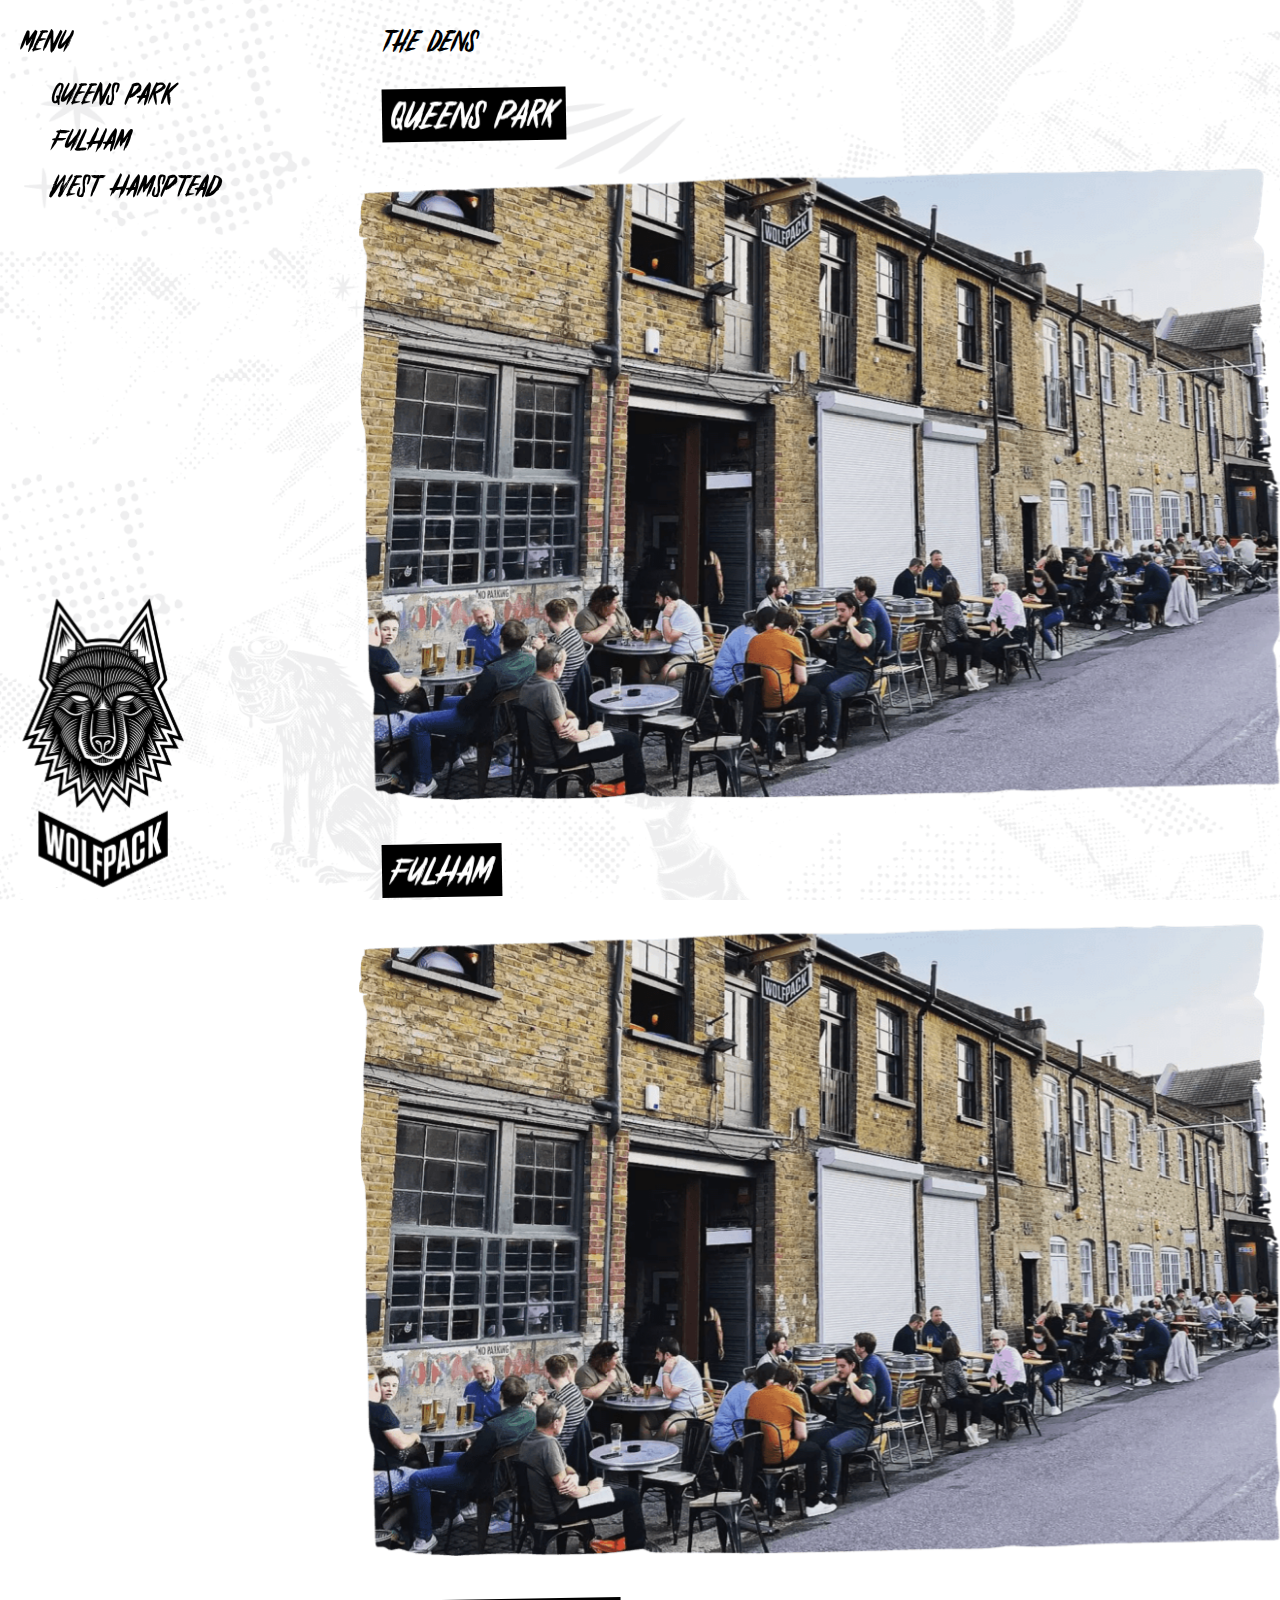
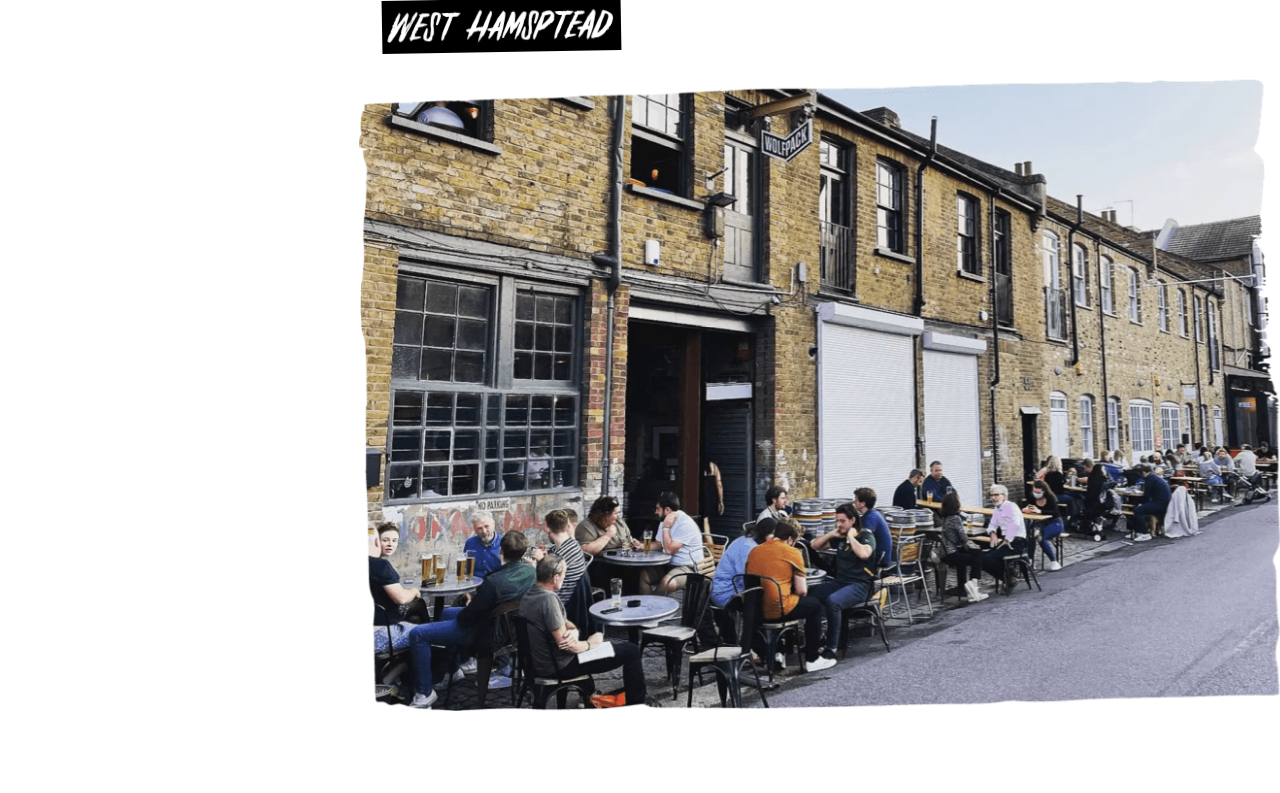
<file: the-dens.html>
<!DOCTYPE html>
<html>
<head>
  <meta charset="utf-8">
  <title>The dens</title>
  <meta content="width=device-width, initial-scale=1" name="viewport">
  <link href="css/normalize.css" rel="stylesheet" type="text/css">
  <link href="css/styles.css" rel="stylesheet" type="text/css">
</head>
<body>
  <main class="main main--white">
    <div class="page">

      <div class="page__menu">
        <div class="page__menu-links">
          <a href="index.html" class="link-primary">Menu</a>
          <div class="page__menu-p-links">
            <a href="#queens-park" class="link-primary">queens park</a>
            <a href="#fulham" class="link-primary">fulham</a>
            <a href="#west-hamsptead" class="link-primary">west hamsptead</a>
          </div>
        </div>
        <a href="#" class="page__menu-logo">
          <img src="images/logo-white.svg" loading="lazy" width="182" alt="" class="page__menu-logo-img">
        </a>
      </div>

      <div class="page__content">
        <div class="page__content-head">
          <h1 class="wps-h1">THE DENS</h1>
        </div>

        <div class="page__content-body page__content-body-dens">

          <div id="queens-park" class="page__content-bl page__content-bl--dens">
            <div class="page__content-head page__content-head--dens">
              <h3 class="wps-h3">QUEENS PARK</h3>
            </div>
            <div class="img-card">
              <img src="images/dens-main.png" loading="lazy" srcset="images/dens-main-p-500.png 500w, images/dens-main-p-800.png 800w, images/dens-main.png 948w" sizes="(max-width: 479px) 77vw, (max-width: 767px) 84vw, 69vw" width="948" alt="" class="img-card__img">
              <div class="img-card__button icb-dens-1">
                <a href="beers.html" class="button-offer black">
                  <div class="button-offer__txt v2">BEER + FOOD<br>MENU</div>
                </a>
              </div>
              <div class="img-card__button icb-dens-2">
                <div class="button-offer black" data-cart-trigger="">
                  <div class="button-offer__txt v2">Book now</div>
                </div>
              </div>
            </div>
            <div class="page__content-bl-footer">
              <div class="label-16"><strong>WHAT’S ON @ THE DEN, QUEENS PARK</strong></div>
              <p>Lorem ipsum dolor sit amet, consectetur adipiscing elit. Nam hendrerit nisi sed sollicitudin pellentesque. Nunc posuere purus rhoncus pulvinar aliquam. Ut aliquet tristique nisl vitae volutpat. Nulla aliquet</p>
            </div>
          </div>

          <div id="fulham" class="page__content-bl page__content-bl--dens">
            <div class="page__content-head page__content-head--dens">
              <h3 class="wps-h3">fulham</h3>
            </div>
            <div class="img-card">
              <img src="images/dens-main.png" loading="lazy" srcset="images/dens-main-p-500.png 500w, images/dens-main-p-800.png 800w, images/dens-main.png 948w" sizes="(max-width: 479px) 77vw, (max-width: 767px) 84vw, 69vw" width="948" alt="" class="img-card__img">
              <div class="img-card__button icb-dens-1">
                <a href="beers.html" class="button-offer black">
                  <div class="button-offer__txt v2">BEER + FOOD<br>MENU</div>
                </a>
              </div>
              <div class="img-card__button icb-dens-2">
                <div class="button-offer black" data-cart-trigger="">
                  <div class="button-offer__txt v2">Book now</div>
                </div>
              </div>
            </div>
            <div class="page__content-bl-footer">
              <div class="label-16"><strong>WHAT’S ON @ THE DEN, QUEENS PARK</strong></div>
              <p>Lorem ipsum dolor sit amet, consectetur adipiscing elit. Nam hendrerit nisi sed sollicitudin pellentesque. Nunc posuere purus rhoncus pulvinar aliquam. Ut aliquet tristique nisl vitae volutpat. Nulla aliquet</p>
            </div>
          </div>

          <div id="west-hamsptead" class="page__content-bl page__content-bl--dens">
            <div class="page__content-head page__content-head--dens">
              <h3 class="wps-h3">west hamsptead</h3>
            </div>
            <div class="img-card"><img src="images/dens-main.png" loading="lazy" srcset="images/dens-main-p-500.png 500w, images/dens-main-p-800.png 800w, images/dens-main.png 948w" sizes="(max-width: 479px) 77vw, (max-width: 767px) 84vw, 69vw" width="948" alt="" class="img-card__img">
              <div class="img-card__button icb-dens-1">
                <a href="beers.html" class="button-offer black">
                  <div class="button-offer__txt v2">BEER + FOOD<br>MENU</div>
                </a>
              </div>
              <div class="img-card__button icb-dens-2">
                <div class="button-offer black" data-cart-trigger="">
                  <div class="button-offer__txt v2">Book now</div>
                </div>
              </div>
            </div>
            <div class="page__content-bl-footer">
              <div class="label-16"><strong>WHAT’S ON @ THE DEN, QUEENS PARK</strong></div>
              <p>Lorem ipsum dolor sit amet, consectetur adipiscing elit. Nam hendrerit nisi sed sollicitudin pellentesque. Nunc posuere purus rhoncus pulvinar aliquam. Ut aliquet tristique nisl vitae volutpat. Nulla aliquet</p>
            </div>
          </div>

        </div>
      </div>
    </div>

    <div class="popup popup--cart" data-cart>
      <div class="popup__content popup__content--cart is-pink-bg">
        <div class="popup__close-cart" data-cart-close="">
          <div class="popup__close-cart-ico">
            <?xml version="1.0" encoding="UTF-8"?><svg version="1.1" width="32px" height="11px" viewBox="0 0 32.0 11.0" xmlns="http://www.w3.org/2000/svg" xmlns:xlink="http://www.w3.org/1999/xlink"><defs><clipPath id="i0"><path d="M12.4561391,0.0437764764 C13.0558023,-0.00304443488 13.6629269,-0.0139786597 14.2642482,0.0191043795 C15.1162122,0.065644926 15.9651364,0.180314104 16.8173767,0.239471064 C17.0904031,0.258535866 17.3703381,0.17891228 17.6475097,0.17358535 C18.008413,0.166015502 18.3836861,0.00452541306 18.7246928,0.257414407 C19.4094696,0.150595442 20.035109,0.504415742 20.705516,0.518714343 C20.8823752,0.52207872 21.0570237,0.611795437 21.2336065,0.65637343 C21.3411038,0.682727715 21.4510881,0.711605283 21.5607961,0.718894767 C22.3135531,0.765715678 23.0596779,0.85991823 23.8002759,1.00767045 C23.9810039,1.0429964 24.1702985,1.03598729 24.3543426,1.05981829 C24.9061986,1.12934874 25.4649632,1.16747835 26.0060418,1.286353 C26.6385899,1.42485318 27.2515176,1.66540612 27.9163977,1.46130059 C27.9934972,1.43746959 28.1103901,1.53896163 28.2076627,1.58410035 C28.6219001,1.78063603 29.0198334,1.95165852 29.5125521,1.95754618 C32.3036115,3.04311845 30.6615843,4.12504597 28.7048029,5.36902432 C28.3425178,5.66452875 27.9404395,5.84900875 27.4880668,5.75228292 C27.1487182,5.68078991 26.9677138,5.93171635 26.7579698,6.05675902 C26.2329191,6.37244972 26.0107397,6.48403488 25.4569493,6.50702479 C25.28009,6.51347318 25.0750439,6.56534066 24.9407414,6.67159889 C24.6143809,6.92869336 24.1059107,6.90065689 23.9163397,7.3584925 C23.4962991,7.48325481 23.0574672,7.7512835 22.6642318,7.69464982 C22.3776991,7.65347125 22.1540991,7.72684796 21.9390539,7.81724095 L21.6816258,7.92763785 L21.549466,7.97725748 C21.1777853,8.10201979 20.8105261,8.24640763 20.446583,8.39724386 C20.3808135,8.42528033 20.3421256,8.52424909 20.2915549,8.58985443 C20.3589825,8.59321881 20.4291735,8.58985443 20.4946666,8.60499413 C20.5292094,8.61284434 20.5557383,8.65602051 20.585307,8.68377662 C20.5515932,8.71041127 20.5217482,8.74938197 20.485271,8.75835364 C20.2382208,8.82087498 19.9908942,8.88059267 19.7408042,8.93077796 C19.6291619,8.9534875 19.5045314,8.92993686 19.3986922,8.96638428 C18.7191659,9.20525504 18.0484826,9.46935862 17.3645349,9.69337005 C16.9690888,9.82233782 16.5559567,9.89663448 16.1486278,9.98803339 C15.8899712,10.0466296 15.752629,9.88205551 15.6835434,9.66841758 C15.3361808,8.60359231 15.8117663,7.64166089 16.5631416,7.40867779 C16.9290191,7.18522709 17.2948966,6.93261847 17.6864739,6.72963439 C18.008413,6.56225665 18.3317337,6.39628072 18.661963,6.24544449 C17.8647149,6.42039209 17.0547549,6.52020194 16.2315306,6.5499206 C16.1688008,6.55272424 16.0618563,6.56449956 16.0508026,6.59954516 C15.863166,7.11008934 15.3884096,6.93402029 15.0849855,6.93121664 C14.2446279,6.92420752 13.4222325,7.05738077 12.5926523,7.11541627 C11.9004143,7.16476047 11.2034784,7.33073639 10.4941072,7.18242345 C10.2307528,7.12607013 9.92649965,7.28307439 9.6493281,7.25587901 C8.96648574,7.18887184 8.30022392,7.24746807 7.62097401,7.34251171 C7.06248578,7.42073348 6.48271917,7.35400667 5.91151918,7.32737202 C5.79821875,7.32260582 5.64484865,7.24101968 5.58654038,7.14709749 C5.35220192,6.76580145 5.01423502,6.7972023 4.65443706,6.85776108 C4.50355404,6.883835 4.35128932,6.89953543 4.20068264,6.89953543 C4.15315173,6.89869433 4.10644984,6.83168716 4.0580899,6.79552011 C4.11335841,6.77561421 4.16945594,6.75711014 4.22417176,6.73636315 C4.28607248,6.7136536 4.35267103,6.69514953 4.40655782,6.65954321 C4.43612647,6.64075877 4.46569512,6.58356437 4.45795753,6.55412607 C4.44939091,6.52608959 4.39384606,6.49244583 4.35902691,6.49384765 C4.22859324,6.49777276 4.09346174,6.4966513 3.9677259,6.52777178 C3.29262112,6.6898226 2.61668732,6.7097285 1.93854278,6.56197628 C1.89488066,6.55188315 1.84790243,6.52552887 1.81031985,6.53758455 C1.13162262,6.73804534 0.698317547,6.18768936 0.150606673,5.98863039 C0.0862188661,5.96367793 0.0497416535,5.85798042 -9.09494702e-13,5.7890107 C0.0671512323,5.74106833 0.127946587,5.66705204 0.201730039,5.64798723 C0.884848748,5.47388073 1.57100722,5.31126918 2.25550765,5.14389143 C3.3028458,4.8865166 4.3427227,4.58904962 5.39945649,4.38298153 C6.3912498,4.18896913 7.39851828,4.04570275 8.40606311,3.95766823 C11.8374082,3.65795832 15.2690296,3.37310775 18.7114284,3.28871796 C18.790186,3.28675541 18.8692199,3.28703577 18.9482539,3.28535358 C17.8260269,3.02181073 16.6993785,2.77789341 15.5788095,2.50593961 C14.6536148,2.28164782 13.7317361,2.04277706 12.8222929,1.76157123 C12.3392462,1.61185646 11.8849391,1.36261221 11.42096,1.15009573 C11.3894569,1.13439531 11.3626517,1.04551969 11.3739818,1.00346498 C11.5339841,0.453389359 11.8852154,0.0869526462 12.4561391,0.0437764764 Z"></path></clipPath></defs><g transform="translate(0.49476089331528783 -0.331887503047426) rotate(5.0)"><g clip-path="url(#i0)"><polygon points="-9.09494702e-13,-1.42108547e-14 31,-1.42108547e-14 31,10 -9.09494702e-13,10 -9.09494702e-13,-1.42108547e-14" stroke="none" fill="currentColor"></polygon></g></g></svg>
          </div>
          <div class="popup__close-cart-txt">Back</div>
        </div>
        <div class="popup__content-body">
          <div class="popup__content-body-h">
            <h3 class="wps-h3 wps-h3--white">WOLFPACK QUEENS PARK</h3>
          </div>
          <div class="label-16">Star Rating • Atmosphere • Location</div>
          <div class="dropdowns">
            <div class="dd">
              <div class="dd__toggle">
                <div class="dd__toggle-txt">BOOKING TYPE</div>
                <div class="dd__toggle-ico active">
                  <?xml version="1.0" encoding="UTF-8"?><svg version="1.1" width="32px" height="11px" viewBox="0 0 32.0 11.0" xmlns="http://www.w3.org/2000/svg" xmlns:xlink="http://www.w3.org/1999/xlink"><defs><clipPath id="i0"><path d="M12.4561391,0.0437764764 C13.0558023,-0.00304443488 13.6629269,-0.0139786597 14.2642482,0.0191043795 C15.1162122,0.065644926 15.9651364,0.180314104 16.8173767,0.239471064 C17.0904031,0.258535866 17.3703381,0.17891228 17.6475097,0.17358535 C18.008413,0.166015502 18.3836861,0.00452541306 18.7246928,0.257414407 C19.4094696,0.150595442 20.035109,0.504415742 20.705516,0.518714343 C20.8823752,0.52207872 21.0570237,0.611795437 21.2336065,0.65637343 C21.3411038,0.682727715 21.4510881,0.711605283 21.5607961,0.718894767 C22.3135531,0.765715678 23.0596779,0.85991823 23.8002759,1.00767045 C23.9810039,1.0429964 24.1702985,1.03598729 24.3543426,1.05981829 C24.9061986,1.12934874 25.4649632,1.16747835 26.0060418,1.286353 C26.6385899,1.42485318 27.2515176,1.66540612 27.9163977,1.46130059 C27.9934972,1.43746959 28.1103901,1.53896163 28.2076627,1.58410035 C28.6219001,1.78063603 29.0198334,1.95165852 29.5125521,1.95754618 C32.3036115,3.04311845 30.6615843,4.12504597 28.7048029,5.36902432 C28.3425178,5.66452875 27.9404395,5.84900875 27.4880668,5.75228292 C27.1487182,5.68078991 26.9677138,5.93171635 26.7579698,6.05675902 C26.2329191,6.37244972 26.0107397,6.48403488 25.4569493,6.50702479 C25.28009,6.51347318 25.0750439,6.56534066 24.9407414,6.67159889 C24.6143809,6.92869336 24.1059107,6.90065689 23.9163397,7.3584925 C23.4962991,7.48325481 23.0574672,7.7512835 22.6642318,7.69464982 C22.3776991,7.65347125 22.1540991,7.72684796 21.9390539,7.81724095 L21.6816258,7.92763785 L21.549466,7.97725748 C21.1777853,8.10201979 20.8105261,8.24640763 20.446583,8.39724386 C20.3808135,8.42528033 20.3421256,8.52424909 20.2915549,8.58985443 C20.3589825,8.59321881 20.4291735,8.58985443 20.4946666,8.60499413 C20.5292094,8.61284434 20.5557383,8.65602051 20.585307,8.68377662 C20.5515932,8.71041127 20.5217482,8.74938197 20.485271,8.75835364 C20.2382208,8.82087498 19.9908942,8.88059267 19.7408042,8.93077796 C19.6291619,8.9534875 19.5045314,8.92993686 19.3986922,8.96638428 C18.7191659,9.20525504 18.0484826,9.46935862 17.3645349,9.69337005 C16.9690888,9.82233782 16.5559567,9.89663448 16.1486278,9.98803339 C15.8899712,10.0466296 15.752629,9.88205551 15.6835434,9.66841758 C15.3361808,8.60359231 15.8117663,7.64166089 16.5631416,7.40867779 C16.9290191,7.18522709 17.2948966,6.93261847 17.6864739,6.72963439 C18.008413,6.56225665 18.3317337,6.39628072 18.661963,6.24544449 C17.8647149,6.42039209 17.0547549,6.52020194 16.2315306,6.5499206 C16.1688008,6.55272424 16.0618563,6.56449956 16.0508026,6.59954516 C15.863166,7.11008934 15.3884096,6.93402029 15.0849855,6.93121664 C14.2446279,6.92420752 13.4222325,7.05738077 12.5926523,7.11541627 C11.9004143,7.16476047 11.2034784,7.33073639 10.4941072,7.18242345 C10.2307528,7.12607013 9.92649965,7.28307439 9.6493281,7.25587901 C8.96648574,7.18887184 8.30022392,7.24746807 7.62097401,7.34251171 C7.06248578,7.42073348 6.48271917,7.35400667 5.91151918,7.32737202 C5.79821875,7.32260582 5.64484865,7.24101968 5.58654038,7.14709749 C5.35220192,6.76580145 5.01423502,6.7972023 4.65443706,6.85776108 C4.50355404,6.883835 4.35128932,6.89953543 4.20068264,6.89953543 C4.15315173,6.89869433 4.10644984,6.83168716 4.0580899,6.79552011 C4.11335841,6.77561421 4.16945594,6.75711014 4.22417176,6.73636315 C4.28607248,6.7136536 4.35267103,6.69514953 4.40655782,6.65954321 C4.43612647,6.64075877 4.46569512,6.58356437 4.45795753,6.55412607 C4.44939091,6.52608959 4.39384606,6.49244583 4.35902691,6.49384765 C4.22859324,6.49777276 4.09346174,6.4966513 3.9677259,6.52777178 C3.29262112,6.6898226 2.61668732,6.7097285 1.93854278,6.56197628 C1.89488066,6.55188315 1.84790243,6.52552887 1.81031985,6.53758455 C1.13162262,6.73804534 0.698317547,6.18768936 0.150606673,5.98863039 C0.0862188661,5.96367793 0.0497416535,5.85798042 -9.09494702e-13,5.7890107 C0.0671512323,5.74106833 0.127946587,5.66705204 0.201730039,5.64798723 C0.884848748,5.47388073 1.57100722,5.31126918 2.25550765,5.14389143 C3.3028458,4.8865166 4.3427227,4.58904962 5.39945649,4.38298153 C6.3912498,4.18896913 7.39851828,4.04570275 8.40606311,3.95766823 C11.8374082,3.65795832 15.2690296,3.37310775 18.7114284,3.28871796 C18.790186,3.28675541 18.8692199,3.28703577 18.9482539,3.28535358 C17.8260269,3.02181073 16.6993785,2.77789341 15.5788095,2.50593961 C14.6536148,2.28164782 13.7317361,2.04277706 12.8222929,1.76157123 C12.3392462,1.61185646 11.8849391,1.36261221 11.42096,1.15009573 C11.3894569,1.13439531 11.3626517,1.04551969 11.3739818,1.00346498 C11.5339841,0.453389359 11.8852154,0.0869526462 12.4561391,0.0437764764 Z"></path></clipPath></defs><g transform="translate(0.49476089331528783 -0.331887503047426) rotate(5.0)"><g clip-path="url(#i0)"><polygon points="-9.09494702e-13,-1.42108547e-14 31,-1.42108547e-14 31,10 -9.09494702e-13,10 -9.09494702e-13,-1.42108547e-14" stroke="none" fill="currentColor"></polygon></g></g></svg>
                </div>
              </div>
              <div class="dd__content"></div>
            </div>
            <div class="dd">
              <div class="dd__toggle">
                <div class="dd__toggle-txt">DATE</div>
                <div class="dd__toggle-ico">
                  <?xml version="1.0" encoding="UTF-8"?><svg version="1.1" width="32px" height="11px" viewBox="0 0 32.0 11.0" xmlns="http://www.w3.org/2000/svg" xmlns:xlink="http://www.w3.org/1999/xlink"><defs><clipPath id="i0"><path d="M12.4561391,0.0437764764 C13.0558023,-0.00304443488 13.6629269,-0.0139786597 14.2642482,0.0191043795 C15.1162122,0.065644926 15.9651364,0.180314104 16.8173767,0.239471064 C17.0904031,0.258535866 17.3703381,0.17891228 17.6475097,0.17358535 C18.008413,0.166015502 18.3836861,0.00452541306 18.7246928,0.257414407 C19.4094696,0.150595442 20.035109,0.504415742 20.705516,0.518714343 C20.8823752,0.52207872 21.0570237,0.611795437 21.2336065,0.65637343 C21.3411038,0.682727715 21.4510881,0.711605283 21.5607961,0.718894767 C22.3135531,0.765715678 23.0596779,0.85991823 23.8002759,1.00767045 C23.9810039,1.0429964 24.1702985,1.03598729 24.3543426,1.05981829 C24.9061986,1.12934874 25.4649632,1.16747835 26.0060418,1.286353 C26.6385899,1.42485318 27.2515176,1.66540612 27.9163977,1.46130059 C27.9934972,1.43746959 28.1103901,1.53896163 28.2076627,1.58410035 C28.6219001,1.78063603 29.0198334,1.95165852 29.5125521,1.95754618 C32.3036115,3.04311845 30.6615843,4.12504597 28.7048029,5.36902432 C28.3425178,5.66452875 27.9404395,5.84900875 27.4880668,5.75228292 C27.1487182,5.68078991 26.9677138,5.93171635 26.7579698,6.05675902 C26.2329191,6.37244972 26.0107397,6.48403488 25.4569493,6.50702479 C25.28009,6.51347318 25.0750439,6.56534066 24.9407414,6.67159889 C24.6143809,6.92869336 24.1059107,6.90065689 23.9163397,7.3584925 C23.4962991,7.48325481 23.0574672,7.7512835 22.6642318,7.69464982 C22.3776991,7.65347125 22.1540991,7.72684796 21.9390539,7.81724095 L21.6816258,7.92763785 L21.549466,7.97725748 C21.1777853,8.10201979 20.8105261,8.24640763 20.446583,8.39724386 C20.3808135,8.42528033 20.3421256,8.52424909 20.2915549,8.58985443 C20.3589825,8.59321881 20.4291735,8.58985443 20.4946666,8.60499413 C20.5292094,8.61284434 20.5557383,8.65602051 20.585307,8.68377662 C20.5515932,8.71041127 20.5217482,8.74938197 20.485271,8.75835364 C20.2382208,8.82087498 19.9908942,8.88059267 19.7408042,8.93077796 C19.6291619,8.9534875 19.5045314,8.92993686 19.3986922,8.96638428 C18.7191659,9.20525504 18.0484826,9.46935862 17.3645349,9.69337005 C16.9690888,9.82233782 16.5559567,9.89663448 16.1486278,9.98803339 C15.8899712,10.0466296 15.752629,9.88205551 15.6835434,9.66841758 C15.3361808,8.60359231 15.8117663,7.64166089 16.5631416,7.40867779 C16.9290191,7.18522709 17.2948966,6.93261847 17.6864739,6.72963439 C18.008413,6.56225665 18.3317337,6.39628072 18.661963,6.24544449 C17.8647149,6.42039209 17.0547549,6.52020194 16.2315306,6.5499206 C16.1688008,6.55272424 16.0618563,6.56449956 16.0508026,6.59954516 C15.863166,7.11008934 15.3884096,6.93402029 15.0849855,6.93121664 C14.2446279,6.92420752 13.4222325,7.05738077 12.5926523,7.11541627 C11.9004143,7.16476047 11.2034784,7.33073639 10.4941072,7.18242345 C10.2307528,7.12607013 9.92649965,7.28307439 9.6493281,7.25587901 C8.96648574,7.18887184 8.30022392,7.24746807 7.62097401,7.34251171 C7.06248578,7.42073348 6.48271917,7.35400667 5.91151918,7.32737202 C5.79821875,7.32260582 5.64484865,7.24101968 5.58654038,7.14709749 C5.35220192,6.76580145 5.01423502,6.7972023 4.65443706,6.85776108 C4.50355404,6.883835 4.35128932,6.89953543 4.20068264,6.89953543 C4.15315173,6.89869433 4.10644984,6.83168716 4.0580899,6.79552011 C4.11335841,6.77561421 4.16945594,6.75711014 4.22417176,6.73636315 C4.28607248,6.7136536 4.35267103,6.69514953 4.40655782,6.65954321 C4.43612647,6.64075877 4.46569512,6.58356437 4.45795753,6.55412607 C4.44939091,6.52608959 4.39384606,6.49244583 4.35902691,6.49384765 C4.22859324,6.49777276 4.09346174,6.4966513 3.9677259,6.52777178 C3.29262112,6.6898226 2.61668732,6.7097285 1.93854278,6.56197628 C1.89488066,6.55188315 1.84790243,6.52552887 1.81031985,6.53758455 C1.13162262,6.73804534 0.698317547,6.18768936 0.150606673,5.98863039 C0.0862188661,5.96367793 0.0497416535,5.85798042 -9.09494702e-13,5.7890107 C0.0671512323,5.74106833 0.127946587,5.66705204 0.201730039,5.64798723 C0.884848748,5.47388073 1.57100722,5.31126918 2.25550765,5.14389143 C3.3028458,4.8865166 4.3427227,4.58904962 5.39945649,4.38298153 C6.3912498,4.18896913 7.39851828,4.04570275 8.40606311,3.95766823 C11.8374082,3.65795832 15.2690296,3.37310775 18.7114284,3.28871796 C18.790186,3.28675541 18.8692199,3.28703577 18.9482539,3.28535358 C17.8260269,3.02181073 16.6993785,2.77789341 15.5788095,2.50593961 C14.6536148,2.28164782 13.7317361,2.04277706 12.8222929,1.76157123 C12.3392462,1.61185646 11.8849391,1.36261221 11.42096,1.15009573 C11.3894569,1.13439531 11.3626517,1.04551969 11.3739818,1.00346498 C11.5339841,0.453389359 11.8852154,0.0869526462 12.4561391,0.0437764764 Z"></path></clipPath></defs><g transform="translate(0.49476089331528783 -0.331887503047426) rotate(5.0)"><g clip-path="url(#i0)"><polygon points="-9.09494702e-13,-1.42108547e-14 31,-1.42108547e-14 31,10 -9.09494702e-13,10 -9.09494702e-13,-1.42108547e-14" stroke="none" fill="currentColor"></polygon></g></g></svg>
                </div>
              </div>
              <div class="dd__content"></div>
            </div>
            <div class="dd">
              <div class="dd__toggle">
                <div class="dd__toggle-txt">Details</div>
                <div class="dd__toggle-ico">
                  <?xml version="1.0" encoding="UTF-8"?><svg version="1.1" width="32px" height="11px" viewBox="0 0 32.0 11.0" xmlns="http://www.w3.org/2000/svg" xmlns:xlink="http://www.w3.org/1999/xlink"><defs><clipPath id="i0"><path d="M12.4561391,0.0437764764 C13.0558023,-0.00304443488 13.6629269,-0.0139786597 14.2642482,0.0191043795 C15.1162122,0.065644926 15.9651364,0.180314104 16.8173767,0.239471064 C17.0904031,0.258535866 17.3703381,0.17891228 17.6475097,0.17358535 C18.008413,0.166015502 18.3836861,0.00452541306 18.7246928,0.257414407 C19.4094696,0.150595442 20.035109,0.504415742 20.705516,0.518714343 C20.8823752,0.52207872 21.0570237,0.611795437 21.2336065,0.65637343 C21.3411038,0.682727715 21.4510881,0.711605283 21.5607961,0.718894767 C22.3135531,0.765715678 23.0596779,0.85991823 23.8002759,1.00767045 C23.9810039,1.0429964 24.1702985,1.03598729 24.3543426,1.05981829 C24.9061986,1.12934874 25.4649632,1.16747835 26.0060418,1.286353 C26.6385899,1.42485318 27.2515176,1.66540612 27.9163977,1.46130059 C27.9934972,1.43746959 28.1103901,1.53896163 28.2076627,1.58410035 C28.6219001,1.78063603 29.0198334,1.95165852 29.5125521,1.95754618 C32.3036115,3.04311845 30.6615843,4.12504597 28.7048029,5.36902432 C28.3425178,5.66452875 27.9404395,5.84900875 27.4880668,5.75228292 C27.1487182,5.68078991 26.9677138,5.93171635 26.7579698,6.05675902 C26.2329191,6.37244972 26.0107397,6.48403488 25.4569493,6.50702479 C25.28009,6.51347318 25.0750439,6.56534066 24.9407414,6.67159889 C24.6143809,6.92869336 24.1059107,6.90065689 23.9163397,7.3584925 C23.4962991,7.48325481 23.0574672,7.7512835 22.6642318,7.69464982 C22.3776991,7.65347125 22.1540991,7.72684796 21.9390539,7.81724095 L21.6816258,7.92763785 L21.549466,7.97725748 C21.1777853,8.10201979 20.8105261,8.24640763 20.446583,8.39724386 C20.3808135,8.42528033 20.3421256,8.52424909 20.2915549,8.58985443 C20.3589825,8.59321881 20.4291735,8.58985443 20.4946666,8.60499413 C20.5292094,8.61284434 20.5557383,8.65602051 20.585307,8.68377662 C20.5515932,8.71041127 20.5217482,8.74938197 20.485271,8.75835364 C20.2382208,8.82087498 19.9908942,8.88059267 19.7408042,8.93077796 C19.6291619,8.9534875 19.5045314,8.92993686 19.3986922,8.96638428 C18.7191659,9.20525504 18.0484826,9.46935862 17.3645349,9.69337005 C16.9690888,9.82233782 16.5559567,9.89663448 16.1486278,9.98803339 C15.8899712,10.0466296 15.752629,9.88205551 15.6835434,9.66841758 C15.3361808,8.60359231 15.8117663,7.64166089 16.5631416,7.40867779 C16.9290191,7.18522709 17.2948966,6.93261847 17.6864739,6.72963439 C18.008413,6.56225665 18.3317337,6.39628072 18.661963,6.24544449 C17.8647149,6.42039209 17.0547549,6.52020194 16.2315306,6.5499206 C16.1688008,6.55272424 16.0618563,6.56449956 16.0508026,6.59954516 C15.863166,7.11008934 15.3884096,6.93402029 15.0849855,6.93121664 C14.2446279,6.92420752 13.4222325,7.05738077 12.5926523,7.11541627 C11.9004143,7.16476047 11.2034784,7.33073639 10.4941072,7.18242345 C10.2307528,7.12607013 9.92649965,7.28307439 9.6493281,7.25587901 C8.96648574,7.18887184 8.30022392,7.24746807 7.62097401,7.34251171 C7.06248578,7.42073348 6.48271917,7.35400667 5.91151918,7.32737202 C5.79821875,7.32260582 5.64484865,7.24101968 5.58654038,7.14709749 C5.35220192,6.76580145 5.01423502,6.7972023 4.65443706,6.85776108 C4.50355404,6.883835 4.35128932,6.89953543 4.20068264,6.89953543 C4.15315173,6.89869433 4.10644984,6.83168716 4.0580899,6.79552011 C4.11335841,6.77561421 4.16945594,6.75711014 4.22417176,6.73636315 C4.28607248,6.7136536 4.35267103,6.69514953 4.40655782,6.65954321 C4.43612647,6.64075877 4.46569512,6.58356437 4.45795753,6.55412607 C4.44939091,6.52608959 4.39384606,6.49244583 4.35902691,6.49384765 C4.22859324,6.49777276 4.09346174,6.4966513 3.9677259,6.52777178 C3.29262112,6.6898226 2.61668732,6.7097285 1.93854278,6.56197628 C1.89488066,6.55188315 1.84790243,6.52552887 1.81031985,6.53758455 C1.13162262,6.73804534 0.698317547,6.18768936 0.150606673,5.98863039 C0.0862188661,5.96367793 0.0497416535,5.85798042 -9.09494702e-13,5.7890107 C0.0671512323,5.74106833 0.127946587,5.66705204 0.201730039,5.64798723 C0.884848748,5.47388073 1.57100722,5.31126918 2.25550765,5.14389143 C3.3028458,4.8865166 4.3427227,4.58904962 5.39945649,4.38298153 C6.3912498,4.18896913 7.39851828,4.04570275 8.40606311,3.95766823 C11.8374082,3.65795832 15.2690296,3.37310775 18.7114284,3.28871796 C18.790186,3.28675541 18.8692199,3.28703577 18.9482539,3.28535358 C17.8260269,3.02181073 16.6993785,2.77789341 15.5788095,2.50593961 C14.6536148,2.28164782 13.7317361,2.04277706 12.8222929,1.76157123 C12.3392462,1.61185646 11.8849391,1.36261221 11.42096,1.15009573 C11.3894569,1.13439531 11.3626517,1.04551969 11.3739818,1.00346498 C11.5339841,0.453389359 11.8852154,0.0869526462 12.4561391,0.0437764764 Z"></path></clipPath></defs><g transform="translate(0.49476089331528783 -0.331887503047426) rotate(5.0)"><g clip-path="url(#i0)"><polygon points="-9.09494702e-13,-1.42108547e-14 31,-1.42108547e-14 31,10 -9.09494702e-13,10 -9.09494702e-13,-1.42108547e-14" stroke="none" fill="currentColor"></polygon></g></g></svg>
                </div>
              </div>
              <div class="dd__content"></div>
            </div>
          </div>
          <div>
            <div class="label-16">IMPORTANT!</div>
            <p><strong>‍</strong>Reservations are available 45 days in advance. We do hold a certain amount of tables for walk-ins.<br>‍<br>Please note that for tables of 2 people, you will have 2.5 hours at your table. For tables of 3 to 6 people, you will have 2.5 hours at your table for lunch and 4 hours for evening seating.</p>
          </div>
          <div class="popup__content-body-button">
            <a href="#" class="button-offer black v2">
              <div class="button-offer__txt v2">THIS IS<br>AN OFFER!</div>
            </a>
          </div>
        </div>
        <div class="popup__content-footer">
          <a href="#" class="button-booking">BOOK NOW</a>
        </div>
      </div>
      <div class="popup__overlay popup__overlay--transparent" data-cart-close=""></div>
    </div>

  </main>

  <script src="https://code.jquery.com/jquery-3.6.1.min.js" integrity="sha256-o88AwQnZB+VDvE9tvIXrMQaPlFFSUTR+nldQm1LuPXQ=" crossorigin="anonymous"></script>
  
  <script>
    $(document).ready(function() {
      $('[data-cart-trigger]').click(function() {
        $('[data-cart]').css('display', 'flex')
        setTimeout(function() {
          $('[data-cart]').find('.popup__content--cart').css('transform', 'translateX(0%)')
        }, 1)
      })

      $('[data-cart-close]').click(function() {
        $('[data-cart]').find('.popup__content--cart').css('transform', 'translateX(100%)')
        setTimeout(function() {
          $('[data-cart]').css('display', 'none')
        }, 200)
      })
    })
  </script>
</body>
</html>
</file>
<file: css/styles.css>
* {
  box-sizing: border-box;
}

html {
  height: 100%;
}

body {
  min-height: 100%;
  background-color: #fff;
  font-family: Gotham, sans-serif;
  color: #000000;
  font-size: 14px;
  line-height: 1.9444444444444444vw;
  font-weight: 300;
}

h1, h2, h3, h4, h5, h6 {
  margin-top: 0px;
  margin-bottom: 0px;
  font-family: Tungsten, sans-serif;
}

h1 {
  font-size: 38px;
  line-height: 44px;
  font-weight: 700;
}

h2 {
  font-size: 2.22vw;
  line-height: 1.73vw;
  font-weight: 700;
}

h3 {
  font-size: 24px;
  line-height: 30px;
  font-weight: 700;
}

p {
  margin-bottom: 0px;
  font-size: 0.83vw;
  line-height: 1.1111111111111112vw;
}

a {
	color: inherit;
}

img {
  max-width: 100%;
  vertical-align: middle;
  display: inline-block;
}

.main {
  min-height: 100vh;
  color: #000;
}

.main.main--black {
  height: 100vh;
  background-color: #000;
  color: #fff;
}

.main.main--white {
  background-image: url('../images/main-background-pattern.png');
  background-position: 50% 50%;
  background-size: cover;
  background-attachment: fixed;
}

.home__body {
  display: -webkit-box;
  display: -webkit-flex;
  display: -ms-flexbox;
  display: flex;
  height: 100%;
  padding-top: 2.430555555555556vw;
  padding-bottom: 2.430555555555556vw;
  -webkit-box-orient: vertical;
  -webkit-box-direction: normal;
  -webkit-flex-direction: column;
  -ms-flex-direction: column;
  flex-direction: column;
  -webkit-box-pack: center;
  -webkit-justify-content: center;
  -ms-flex-pack: center;
  justify-content: center;
  -webkit-box-align: center;
  -webkit-align-items: center;
  -ms-flex-align: center;
  align-items: center;
  background-image: url('../images/074-WOLF-015-Backgrounds-06.png'), url('../images/logo-black.svg');
  background-position: 0px 0px, 50% 94%;
  background-size: cover, 16.9vh;
  background-repeat: repeat, no-repeat;
}

.big-link {
  display: inline-block;
  -webkit-transition: color 250ms ease;
  transition: color 250ms ease;
  font-family: Wolfpackscript, sans-serif;
  color: #fff;
  font-size: 11.944444444444445vw;
  line-height: 6.944444444444445vw;
  font-weight: 400;
  text-decoration: none;
}

.big-link:hover {
  color: #fe9f98;
}

.home__inst-text {
  font-family: Tungstencondensed, sans-serif;
  color: #fe9f98;
  font-size: 3.5416666666666665vw;
  line-height: 6.805555555555555vw;
  font-weight: 900;
}

.main__inst-text-span {
  color: #fe9f98;
  text-decoration: none;
}

.popup {
  position: fixed;
  left: 0px;
  top: 0px;
  right: 0px;
  bottom: 0px;
  z-index: 100;
  display: none;
  -webkit-box-pack: center;
  -webkit-justify-content: center;
  -ms-flex-pack: center;
  justify-content: center;
  -webkit-box-align: center;
  -webkit-align-items: center;
  -ms-flex-align: center;
  align-items: center;
}

.popup.popup--cart {
  -webkit-box-pack: end;
  -webkit-justify-content: flex-end;
  -ms-flex-pack: end;
  justify-content: flex-end;
  -webkit-box-align: stretch;
  -webkit-align-items: stretch;
  -ms-flex-align: stretch;
  align-items: stretch;
}

.popup__overlay {
  position: absolute;
  left: 0px;
  top: 0px;
  right: 0px;
  bottom: 0px;
  background-color: rgba(0, 0, 0, 0.7);
}

.popup__overlay.popup__overlay--transparent {
  background-color: transparent;
}

.popup__content {
  position: relative;
  z-index: 1;
  max-width: 65.97222222222221vw;
}

.popup__content.popup__content--cart {
  display: -webkit-box;
  display: -webkit-flex;
  display: -ms-flexbox;
  display: flex;
  width: 100%;
  max-width: 32.63888888888889vw;
  padding: 1.7361111111111112vw 1.9444444444444444vw 1.7361111111111112vw 1.8055555555555554vw;
  -webkit-box-orient: vertical;
  -webkit-box-direction: normal;
  -webkit-flex-direction: column;
  -ms-flex-direction: column;
  flex-direction: column;
  background-color: #fff;
  background-image: url('../images/main-background-pattern.png');
  background-position: 100% 50%;
  background-size: auto;
  box-shadow: -20px 0 54px 0 hsla(0, 0%, 69.4%, 0.5);
  color: #000;
  transition: all 200ms ease;
  -webkit-transform: translateX(100%);
  -ms-transform: translateX(100%);
  transform: translateX(100%);
}

.popup__content.popup__content--cart.is-pink-bg {
  background-color: #fe9f98;
}

.popup__content.popup__content--cart.is-black-bg {
  background-color: #000;
  background-image: url('../images/page-map-pattern.png');
  background-position: 0% 100%;
  color: #fff;
}

.popup__content.popup__content--cart.is-black-bg .dd {
  border-color: #fff;
}

.popup__close {
  margin-top: 1.3888888888888888vw;
  font-family: Wolfpackscript, sans-serif;
  font-size: 2.2222222222222223vw;
  text-align: center;
  cursor: pointer;
}

.img-card {
  position: relative;
}

.img-card:hover .img-card__dens-img, .img-card:hover .img-card__button {
	opacity: 1;
}

.img-card__slide-img {
  width: 100%;
}

.button-offer {
  display: inline-block;
  min-height: 7.847222222222222vw;
  min-width: 15.277777777777779vw;
  padding: 2.7777777777777777vw 2.083333333333333vw 2.569444444444444vw 2.430555555555556vw;
  background-image: url('../images/button-bg.svg');
  background-position: 50% 50%;
  background-size: contain;
  background-repeat: no-repeat;
  font-family: Wolfpackscript, sans-serif;
  color: #000;
  font-size: 2.5vw;
  line-height: 1.7361111111111112vw;
  text-align: center;
  text-decoration: none;
  cursor: pointer;
}

.button-offer.black {
  background-image: url('../images/button-bg-black.svg');
  color: #fff;
}

.button-offer.black.v2 {
  -webkit-transform: rotate(20deg);
  -ms-transform: rotate(20deg);
  transform: rotate(20deg);
}

.button-offer.v2 {
  -webkit-transform: rotate(20deg);
  -ms-transform: rotate(20deg);
  transform: rotate(20deg);
}

.button-offer__txt {
  -webkit-transform: translate(0px, 0px) rotate(-4deg);
  -ms-transform: translate(0px, 0px) rotate(-4deg);
  transform: translate(0px, 0px) rotate(-4deg);
}

.img-card__button {
  position: absolute;
  top: 15.277777777777779vw;
  right: 8.333333333333332vw;
  opacity: 0;
  -webkit-transition: opacity 250ms ease;
  transition: opacity 250ms ease;
}

.img-card__button.img-card__button--map {
  top: 12.1vw;
  right: 11vw;
}

.img-card__button.icb-dens-1 {
  top: 7.361111111111112vw;
  right: 21.52777777777778vw;
}

.img-card__button.icb-dens-2 {
  top: 14.722222222222223vw;
  right: 12.847222222222221vw;
}

.img-card__button.icb-beers-1 {
  top: 2.08vw;
  right: 2.08vw;
}

.img-card__dens-img {
  position: absolute;
  left: 7.986111111111111vw;
  top: -2.083333333333333vw;
  width: 30.625000000000004vw;
  opacity: 0;
  -webkit-transition: opacity 250ms ease;
  transition: opacity 250ms ease;
}

.img-card__map-buttons {
  position: absolute;
  left: 0px;
  top: 0px;
  right: 0px;
  bottom: 0px;
}

.img-card__map-button {
  display: inline-block;
  width: 6.527777777777779vw;
  height: 4.166666666666666vw;
  background-image: url('../images/map-button.svg');
  background-position: 50% 50%;
  background-size: cover;
  background-repeat: no-repeat;
  cursor: pointer;
  transition: opacity 250ms ease;
}

.img-card__map-button:hover {
  opacity: 0.5 !important;
}

.img-card__map-button-wrapper {
  position: absolute;
}

.img-card__map-button-wrapper.icmbw-1 {
  left: 36vw;
  top: 22.5vw;
}

.img-card__map-button-wrapper.icmbw-2 {
  left: 22.5vw;
  top: 12.7vw;
}

.img-card__map-button-wrapper.icmbw-3 {
  left: 27vw;
  top: 18.5vw;
}

.img-card__map-button-wrapper.icmbw-4 {
  left: 18vw;
  top: 21vw;
}

.page {
  position: relative;
  display: -webkit-box;
  display: -webkit-flex;
  display: -ms-flexbox;
  display: flex;
  padding-top: 1.7361111111111112vw;
  grid-column-gap: 115px;
}

.page.page--map {
  height: 100%;
  background-image: url('../images/page-map-pattern.png');
  background-position: 0% 50%;
  background-size: cover;
  background-repeat: no-repeat;
}

.page__menu {
  position: -webkit-sticky;
  position: sticky;
  top: 1.7361111111111112vw;
  display: -webkit-box;
  display: -webkit-flex;
  display: -ms-flexbox;
  display: flex;
  width: 100%;
  height: 96.18055555555556vh;
  max-width: 17.36111111111111vw;
  margin-left: 1.7361111111111112vw;
  -webkit-box-orient: vertical;
  -webkit-box-direction: normal;
  -webkit-flex-direction: column;
  -ms-flex-direction: column;
  flex-direction: column;
  -webkit-box-pack: justify;
  -webkit-justify-content: space-between;
  -ms-flex-pack: justify;
  justify-content: space-between;
}

.page__content {
  overflow: hidden;
  width: 100%;
  padding-bottom: 3vw;
}

.link-primary {
  font-family: Wolfpackscript, sans-serif;
  font-size: 2.5vw;
  line-height: 3.0555555555555554vw;
  text-decoration: none;
}

.page__menu-p-links {
  display: -webkit-box;
  display: -webkit-flex;
  display: -ms-flexbox;
  display: flex;
  margin-top: 1.0416666666666665vw;
  padding-left: 30px;
  -webkit-box-orient: vertical;
  -webkit-box-direction: normal;
  -webkit-flex-direction: column;
  -ms-flex-direction: column;
  flex-direction: column;
  grid-row-gap: 0.55vw;
}

.page__menu-logo-img {
  width: 12.63888888888889vw;
}

.page__content-head {
  margin-bottom: 2.083333333333333vw;
  padding-left: 1.7361111111111112vw;
}

.wps-h1 {
  font-family: Wolfpackscript, sans-serif;
  font-size: 2.5vw;
  line-height: 3.0555555555555554vw;
  font-weight: 400;
}

.wps-h3 {
  display: inline-block;
  padding-right: 0.6944444444444444vw;
  padding-left: 0.6944444444444444vw;
  background-color: #000;
  -webkit-transform: rotate(-1deg);
  -ms-transform: rotate(-1deg);
  transform: rotate(-1deg);
  font-family: Wolfpackscript, sans-serif;
  color: #fff;
  font-size: 3.194444444444444vw;
  line-height: 4.166666666666666vw;
  font-weight: 400;
}

.wps-h3.wps-h3--white {
  background-color: #fff;
  color: #000;
}

.page__content-bl {
  margin-bottom: 3.4vw;
}

.popup__close-cart {
  margin-right: auto;
  margin-bottom: 1.52vw;
  font-family: Tungsten, sans-serif;
  font-size: 1.1111111111111112vw;
  font-weight: 700;
  letter-spacing: 0.1rem;
  text-transform: uppercase;
  cursor: pointer;
}

.popup__close-cart-txt {
  display: inline-block;
}

.popup__close-cart-ico {
  display: inline-block;
  margin-right: 0.3472222222222222vw;
  -webkit-transform: rotate(-180deg);
  -ms-transform: rotate(-180deg);
  transform: rotate(-180deg);
}

.button-booking {
  display: block;
  color: #FFFFFF;
  width: 100%;
  padding: 2.083333333333333vw 1.0416666666666665vw;
  background-color: #000;
  font-family: Wolfpackscript, sans-serif;
  font-size: 3.75vw;
  text-align: center;
  letter-spacing: 0.11vw;
  text-decoration: none;
}

.button-booking.button-booking--white {
  background-color: #fff;
  color: #000;
}

.popup__content-footer {
  margin-top: auto;
}

.popup__content-body {
  overflow: auto;
  height: 100%;
  margin-bottom: 10px;
}

.label-16 {
  font-family: Tungsten, sans-serif;
  font-size: 1.11vw;
  line-height: 2.3vw;
  font-weight: 900;
  letter-spacing: 0.038vw;
  text-transform: uppercase;
}

.dropdowns {
  margin-top: 0.7vw;
  margin-bottom: 0.7vw;
}

.dd {
  margin-bottom: 0.3vw;
  padding-top: 0.7vw;
  padding-bottom: 0.7vw;
  border-bottom: 4px solid #000;
}

.dd__toggle-ico.active {
  -webkit-transform: rotate(90deg);
  -ms-transform: rotate(90deg);
  transform: rotate(90deg);
}

.dd__toggle {
  display: -webkit-box;
  display: -webkit-flex;
  display: -ms-flexbox;
  display: flex;
  padding-top: 0.7vw;
  padding-bottom: 0.7vw;
  -webkit-box-pack: justify;
  -webkit-justify-content: space-between;
  -ms-flex-pack: justify;
  justify-content: space-between;
  -webkit-box-align: center;
  -webkit-align-items: center;
  -ms-flex-align: center;
  align-items: center;
  grid-column-gap: 0.7vw;
  font-family: Tungsten, sans-serif;
  font-size: 2.5vw;
  font-weight: 700;
  text-transform: uppercase;
  cursor: pointer;
}

.dd__content {
  display: none;
}

.popup__content-body-h {
  margin-bottom: 0.7vw;
}

.popup__content-body-button {
  margin-top: 2.77vw;
  text-align: right;
}

.popup__content-body-button.v2 {
  text-align: left;
}

.page__slider {
  position: relative;
  width: 41.66vw;
  max-width: 41.66vw;
}

.page__slider-wrapper {
  position: relative;
  display: -webkit-box;
  display: -webkit-flex;
  display: -ms-flexbox;
  display: flex;
  -webkit-box-align: center;
  -webkit-align-items: center;
  -ms-flex-align: center;
  align-items: center;
}

.page__slider-mask {
  display: -webkit-box;
  display: -webkit-flex;
  display: -ms-flexbox;
  display: flex;
}

.page__slider-slide {
  width: 100%;
  -webkit-box-flex: 0;
  -webkit-flex: 0 0 auto;
  -ms-flex: 0 0 auto;
  flex: 0 0 auto;
  opacity: 0.2;
  -webkit-transition: opacity 250ms ease;
  transition: opacity 250ms ease;
}

.page__slider-slide.page__slider-slide--active {
  opacity: 1;
}

.page__slider-slide-info {
  margin-top: 0.7vw;
}

.page__slider-slide-p {
  margin-top: 0.7vw;
}

.page__slider-slide-price {
  font-family: Wolfpackscript, sans-serif;
  font-size: 2.2222222222222223vw;
}

.page__slider-arrow {
  position: absolute;
  right: 2.43vw;
  cursor: pointer;
}

#prev {
  -webkit-transform: rotateZ(180deg);
  -ms-transform: rotate(180deg);
  transform: rotateZ(180deg);
}

.page__content-rich {
  padding-right: 10vw;
}

.page__content-bl-footer {
  display: none;
}

@media screen and (max-width: 991px) {
  h2 {
    font-size: 2.6vw;
    line-height: 2vw;
  }

  p {
    font-size: 1.2vw;
    line-height: 1.8vw;
  }

  .button-offer {
    min-height: 9vw;
    min-width: 20vw;
    padding-top: 3.5vw;
  }

  .img-card__button {
    opacity: 1;
  }

  .img-card__dens-img {
    opacity: 1;
  }

  .link-primary {
    font-size: 3vw;
    line-height: 3vw;
  }

  .page__menu-logo-img {
    width: 16vw;
  }

  .wps-h1 {
    font-size: 3vw;
    line-height: 3.5vw;
  }

  .page__slider-slide-price {
    font-size: 2.7vw;
  }
}

@media screen and (max-width: 767px) {
  body {
    line-height: 21px;
  }

  h2 {
    font-size: 24px;
    line-height: 21px;
  }

  p {
    font-size: 12px;
    line-height: 16px;
  }

  .home__body {
    padding-top: 10vh;
    -webkit-box-pack: start;
    -webkit-justify-content: flex-start;
    -ms-flex-pack: start;
    justify-content: flex-start;
  }

  .big-link {
    font-size: 90px;
    line-height: 69px;
  }

  .home__inst-text {
    font-size: 34px;
    line-height: 88px;
  }

  .popup {
    -webkit-box-align: start;
    -webkit-align-items: flex-start;
    -ms-flex-align: start;
    align-items: flex-start;
  }

  .popup__overlay {
    background-image: url('../images/logo-black.svg');
    background-position: 50% 94%;
    background-size: 16.9vh;
    background-repeat: no-repeat;
  }

  .popup__overlay.popup__overlay--transparent {
    background-image: none;
  }

  .popup__content {
    width: 95%;
    max-width: 320px;
    margin-top: 90px;
  }

  .popup__content.popup__content--cart {
    margin-top: 0px;
    width: 78%;
    max-width: 470px;
    padding: 22px 20px 15px;
  }

  .home__links {
    display: -webkit-box;
    display: -webkit-flex;
    display: -ms-flexbox;
    display: flex;
    -webkit-box-orient: vertical;
    -webkit-box-direction: normal;
    -webkit-flex-direction: column;
    -ms-flex-direction: column;
    flex-direction: column;
    -webkit-box-align: center;
    -webkit-align-items: center;
    -ms-flex-align: center;
    align-items: center;
  }

  .popup__close {
    margin-top: 30px;
    font-size: 24px;
  }

  .button-offer {
    min-height: 113px;
    min-width: 220px;
    padding: 40px 24px 37px 31px;
    font-size: 24px;
    line-height: 25px;
  }

  .button-offer__txt {
    font-size: 36px;
    line-height: 25px;
  }

  .button-offer__txt.v2 {
    font-size: 24px;
  }

  .img-card__button {
    top: -75px;
    right: 0px;
  }

  .img-card__button.icb-dens-1 {
    top: 0px;
    right: 140px;
    display: none;
  }

  .img-card__button.icb-dens-2 {
    top: -20px;
    right: 10px;
  }

  .img-card__dens-img {
    display: none;
  }

  .img-card__map-button {
    width: 13vw;
    height: 7vw;
    background-size: contain;
  }

  .img-card__map-button-wrapper.icmbw-1 {
    left: 44vw;
    top: 24vw;
  }

  .img-card__map-button-wrapper.icmbw-2 {
    top: 14vw;
  }

  .img-card__map-button-wrapper.icmbw-3 {
    left: 32vw;
    top: 21vw;
  }

  .img-card__map-button-wrapper.icmbw-4 {
    top: 23vw;
  }

  .page {
    padding-top: 20px;
    grid-column-gap: 20px;
  }

  .page__menu {
    top: 20px;
    max-width: 86px;
    margin-left: 15px;
  }

  .page__content {
    padding-top: 30px;
    padding-bottom: 30px;
  }

  .link-primary {
    font-size: 24px;
  }

  .page__menu-p-links {
    display: none;
  }

  .page__menu-logo-img {
    width: 86px;
  }

  .page__content-head {
    margin-bottom: 10px;
    padding-left: 10px;
  }

  .page__content-head.page__content-head--dens {
    position: relative;
    z-index: 1;
    margin-bottom: -55px;
  }

  .page__content-body.page__content-body-dens {
    margin-top: 20px;
  }

  .wps-h1 {
    font-size: 24px;
    line-height: 27px;
  }

  .wps-h3 {
    padding-right: 6px;
    padding-left: 6px;
    font-size: 24px;
    line-height: 36px;
  }

  .page__content-bl.page__content-bl--dens {
    margin-bottom: 50px;
  }

  .popup__close-cart {
    margin-bottom: 12px;
    font-size: 16px;
  }

  .button-booking {
    padding: 18px 15px;
    -webkit-transform: rotate(-1deg);
    -ms-transform: rotate(-1deg);
    transform: rotate(-1deg);
    font-size: 36px;
  }

  .label-16 {
    font-size: 16px;
    line-height: 26px;
  }

  .dd {
    margin-bottom: 2px;
    padding-top: 5px;
    padding-bottom: 5px;
  }

  .dd__toggle {
    padding-top: 6px;
    padding-bottom: 6px;
    font-size: 24px;
    line-height: 30px;
    letter-spacing: -0.1px;
  }

  .popup__content-body-h {
    margin-bottom: 6px;
  }

  .popup__content-body-button {
    margin-top: 20px;
  }

  .page__slider-mask {
    width: 95%;
    max-width: 340px;
  }

  .page__slider-slide-info {
    margin-top: 10px;
  }

  .page__slider-slide-price {
    font-size: 24px;
  }

  .page__content-bl-footer {
    display: block;
    margin-top: 5px;
    padding-right: 20px;
    padding-left: 10px;
  }

  .page__slider-arrow {
    display: none;
  }

  .page__slider {
    width: 100%;
    max-width: none;
    padding-right: 15px;
  }

  .page__slider-mask {
    flex-direction: column;
    gap: 30px;
  }

  .page__slider-slide {
    opacity: 1;
  }
}

@media screen and (max-width: 479px) {
  .img-card__button.img-card__button--map {
    top: -20px;
    right: 20px;
  }

  .img-card__button.icb-dens-2 {
    top: auto;
    bottom: 0px;
  }

  .img-card__button.icb-beers-1 {
    top: -10px;
    right: -10px;
  }

  .page {
    grid-column-gap: 8px;
  }

  .page__content-head.page__content-head--dens {
    margin-bottom: -50px;
  }

  .popup__content.popup__content--cart {
    width: 100%;
    max-width: none;
  }
}

@font-face {
  font-family: 'Tungsten';
  src: url('../fonts/Tungsten-Black.woff2') format('woff2');
  font-weight: 900;
  font-style: normal;
  font-display: swap;
}
@font-face {
  font-family: 'Tungstencondensed';
  src: url('../fonts/TungstenCondensed-Black.woff2') format('woff2');
  font-weight: 900;
  font-style: normal;
  font-display: swap;
}
@font-face {
  font-family: 'Tungsten';
  src: url('../fonts/Tungsten-Semibold-1.ttf') format('truetype');
  font-weight: 600;
  font-style: normal;
  font-display: swap;
}
@font-face {
  font-family: 'Tungsten';
  src: url('../fonts/Tungsten-Bold.ttf') format('truetype');
  font-weight: 700;
  font-style: normal;
  font-display: swap;
}
@font-face {
  font-family: 'Gotham';
  src: url('../fonts/Gotham-Book.otf') format('opentype');
  font-weight: 400;
  font-style: normal;
  font-display: swap;
}
@font-face {
  font-family: 'Tungsten';
  src: url('../fonts/Tungsten-Book.otf') format('opentype');
  font-weight: 400;
  font-style: normal;
  font-display: swap;
}
@font-face {
  font-family: 'Wolfpackscript';
  src: url('../fonts/WolfpackScript.otf') format('opentype');
  font-weight: 400;
  font-style: normal;
  font-display: swap;
}
@font-face {
  font-family: 'Gotham';
  src: url('../fonts/Gotham-Light.otf') format('opentype');
  font-weight: 300;
  font-style: normal;
  font-display: swap;
}
</file>
